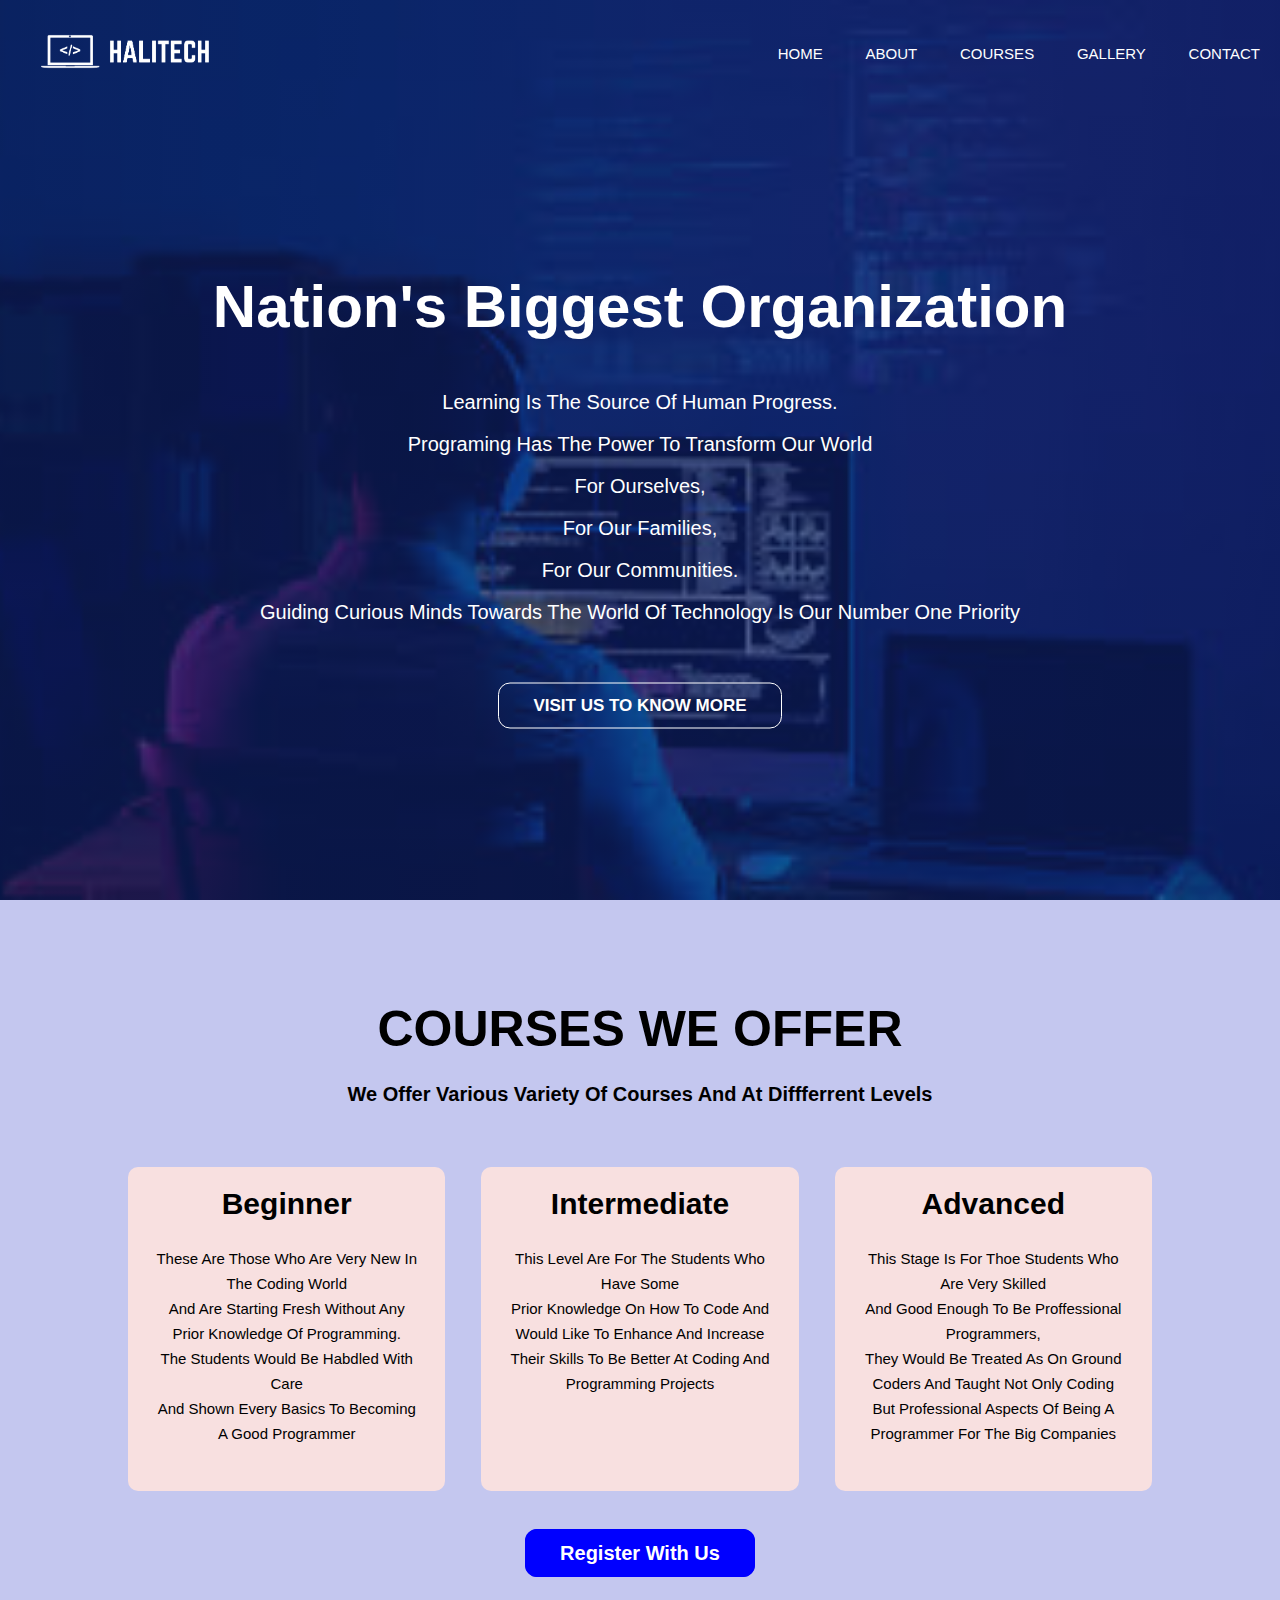
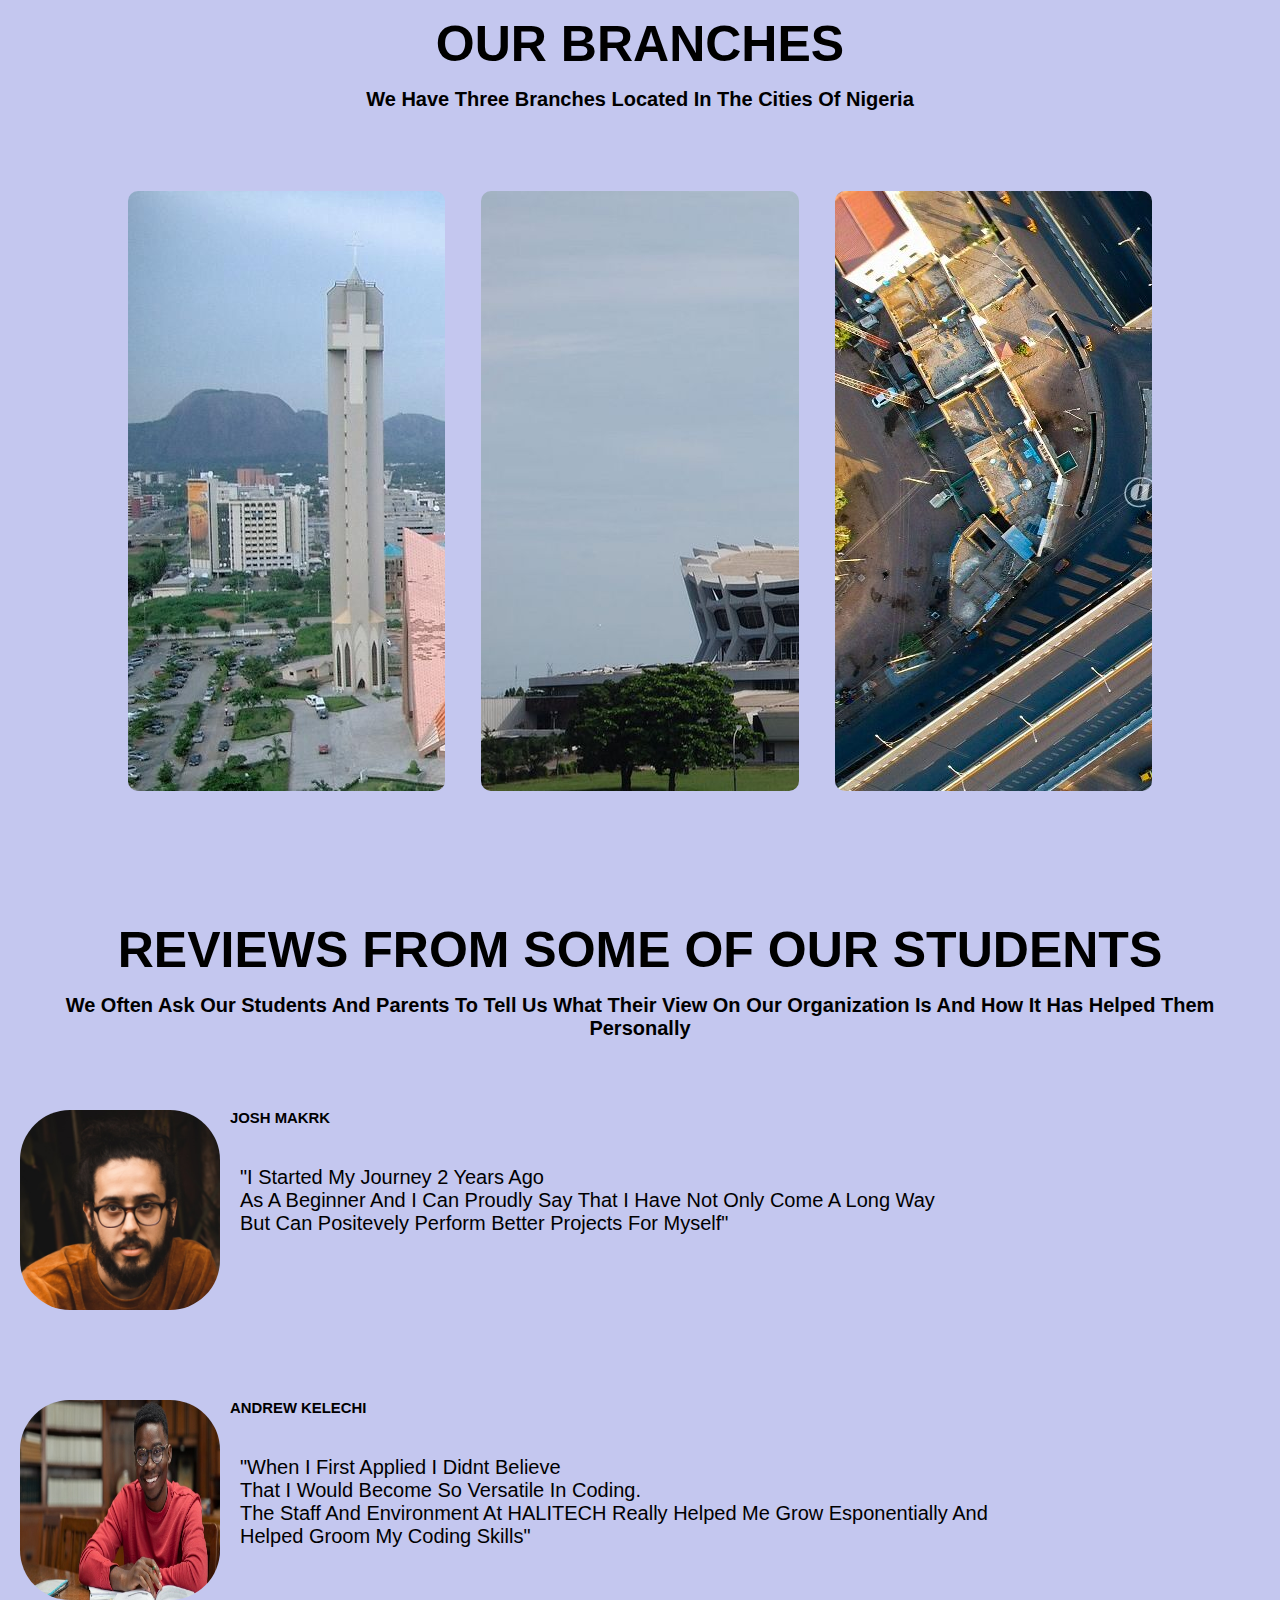
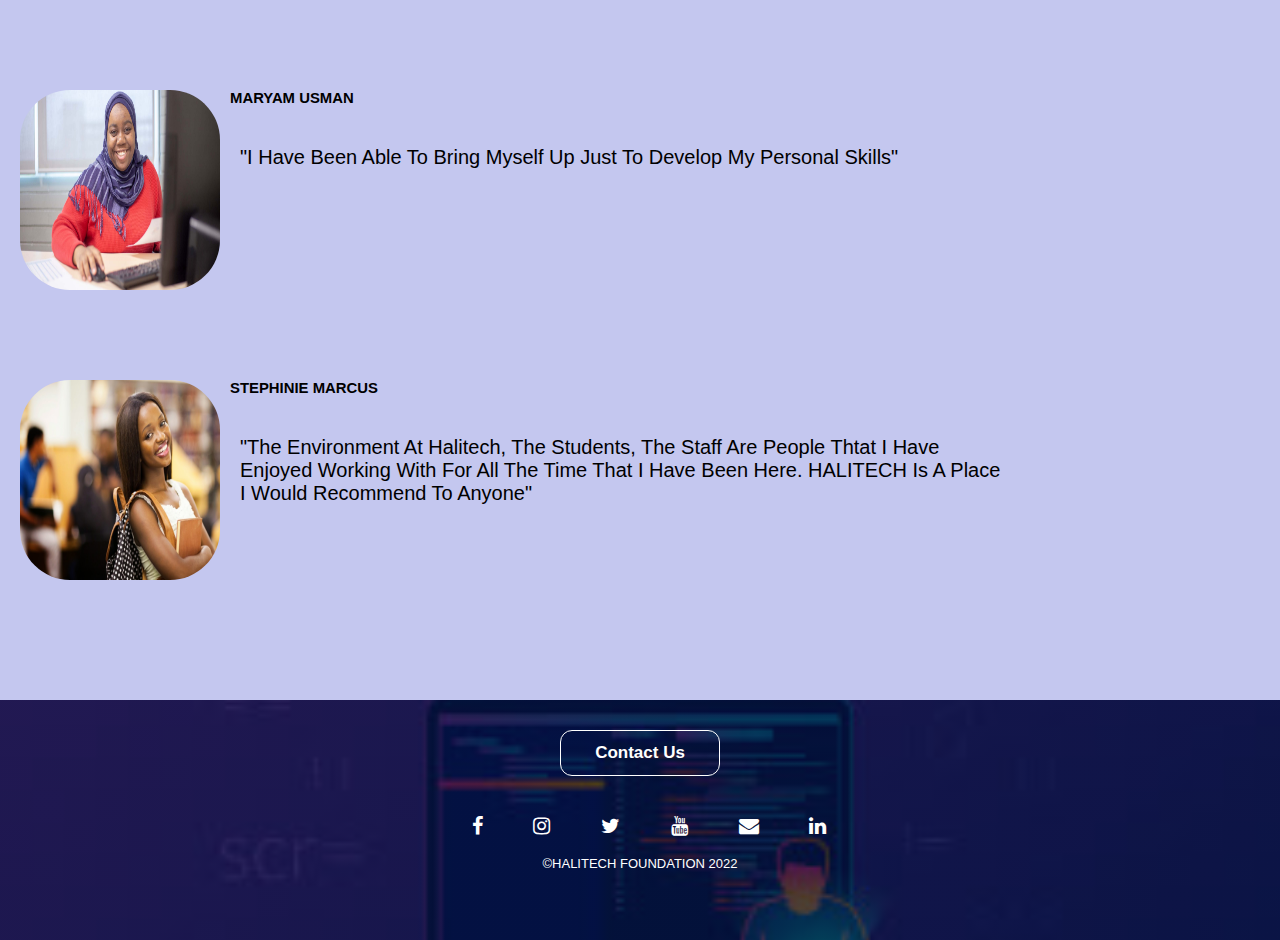
<file: index.html>
<!DOCTYPE html>
<html>
    <head>
        <meta charset="UTF-8">
        <meta http-equiv="X-UA-Compatible" content="IE=edge">
        <meta name="viewport" content="width=device-width, initial-scale=1.0">        <title>HALITECH</title>
        <link href="style.css" rel="stylesheet" type="text/css">
        <link rel="stylesheet" href="css/css/font-awesome.min.css">
    </head>
    
    <body>
        <section class="header">
            <nav>
                <a href="index.html"><img  class="halitech" src="images/log.png"></a>
                <div class="nav-links" id="navlinks">
                    <i id="close" class="fa fa-close" onclick="hidemenu()"></i>
                    <ul class="link">
                        <li><a href="index.html">HOME</a></li>
                        <li><a href="about.html">ABOUT</a>
                            <!-- <ul>
                                <li>services</li>
                                <li>mission</li>  
                                <li>vision</li>
                            </ul>
                            <i class="fa fa-close"></i> -->
                        </li>
                        <li><a href="courses.html">COURSES</a></li>
                        <li><a href="gallery.html">GALLERY</a></li>
                        <li><a href="contact.html">CONTACT</a></li>
                    </ul>
                </div>
                <i id="menu" class="fa fa-bars" onclick="showmenu()"></i>          
            </nav>
            <div class="text-box">
                <h1>Nation's biggest Organization</h1>
                <p>Learning is the source of human progress.<br> Programing has the power to transform our world<br> for ourselves,<br> for our families,<br> for our communities.<br>Guiding curious minds towards the world of technology is our number one priority<br></p>
                <a href="about.html" class="button">Visit us to know more</a>
    
            </div>
        </section>
        
        <section class="course">
            <h1>courses we offer</h1>
            <p class="course-p">We offer various variety of courses and at diffferrent levels</p>

            <div class="course-body">
                <div class="course-level">
                    <h3>Beginner</h3>
                    <p>These are those who are very new in the coding world<br> and are starting fresh without any prior knowledge of programming.<br>The students would be habdled with care <br>and shown every basics to becoming a good programmer</p>
                </div>
                <div class="course-level">
                    <h3>Intermediate</h3>
                    <p>This level are for the students who have some<br> prior knowledge on how to code and would like to enhance and increase<br> their skills to be better at coding and programming projects</p>
                </div>
                <div class="course-level">
                    <h3>Advanced</h3>
                    <p>This stage is for thoe students who are very skilled<br> and good enough to be proffessional programmers,<br> they would be treated as on ground coders and taught not only coding <br>but professional aspects of being a programmer for the big companies</p>
                </div>
            </div>
            <a href="register.html" class="reg">Register with us</a>
        </section>


        <section class="branch">
            <h1>Our Branches</h1>
            <p>We have three branches located in the cities of Nigeria</p>

            <div class="row">
                <div class="branch-col">
                    <img src="images/abj.png">
                    <div class="layer">
                        <h3>ABUJA</h3>
                    </div>
                </div>
                <div class="branch-col">
                    <img src="images/lagos2.jpeg">
                    <div class="layer">
                        <h3>LAGOS</h3>
                    </div>
                </div>
                <div class="branch-col">
                    <img src="images/kano2.jpg">
                    <div class="layer">
                        <h3>KANO</h3>
                    </div>
                </div>
            </div>

        </section>
        <section class="review">
            <h1>Reviews from some of our students</h1>
            <p class="rev-p">We often ask our students and parents to tell us what their view on our organization is and how it has helped them personally</p>
            <div class="rev">
                <div class="students">
                    <img src="images/user2.jpg">
                    <div class="text">
                        <h2>josh makrk</h2>
                        <p>"I started my journey 2 years ago<br> as a beginner and i can proudly say that i have not only come a long way<br> but can positevely perform better projects for myself"</p>
                    </div>
                </div>
                <div class="students">
                    <img src="images/student4.jpg">
                    <div class="text">
                        <h2>Andrew Kelechi</h2>
                        <p>"When i first applied i didnt believe<br> that i would become so versatile in coding.<br> The staff and environment at HALITECH really helped me grow esponentially and helped groom my coding skills"</p>
                    </div>
                </div>
                <div class="students">
                    <img src="images/student3.jpg">
                    <div class="text">
                        <h2>Maryam Usman</h2>
                        <p>"I have been able to bring myself up just to develop my personal skills"</p>
                    </div>
                </div>
                <div class="students">
                    <img src="images/student2.jpg">
                    <div class="text">
                        <h2>Stephinie Marcus</h2>
                        <p>"The environment at Halitech, the students, the staff are people thtat i have enjoyed working with for all the time that i have been here. HALITECH is a place i would recommend to anyone"</p>
                    </div>
                </div>
            </div>
        </section>
        <section class="footer">
            <a href="contact.html" class="button">Contact Us</a> 
            <div class="social-links">
                    <a href="facebook.com"><i class="fa fa-facebook"></i></a>
                    <a href="instagram.com"><i class="fa fa-instagram"></i></a>
                    <a href="twitter.com"><i class="fa fa-twitter"></i></a>
                    <a href="youtube.com"><i class="fa fa-youtube"></i></a>
                    <a href="mailto:yusufhalimu@gmail.com"><i class="fa fa-envelope"></i></a>
                    <a href="www.linkedIn.com"><i class="fa fa-linkedin"></i></a>
            </div>
            <div class="copy">
                &copy;HALITECH FOUNDATION 2022
            </div>

        </section>
        <script src="script.js">
        </script>
    </body>
</html>
</file>
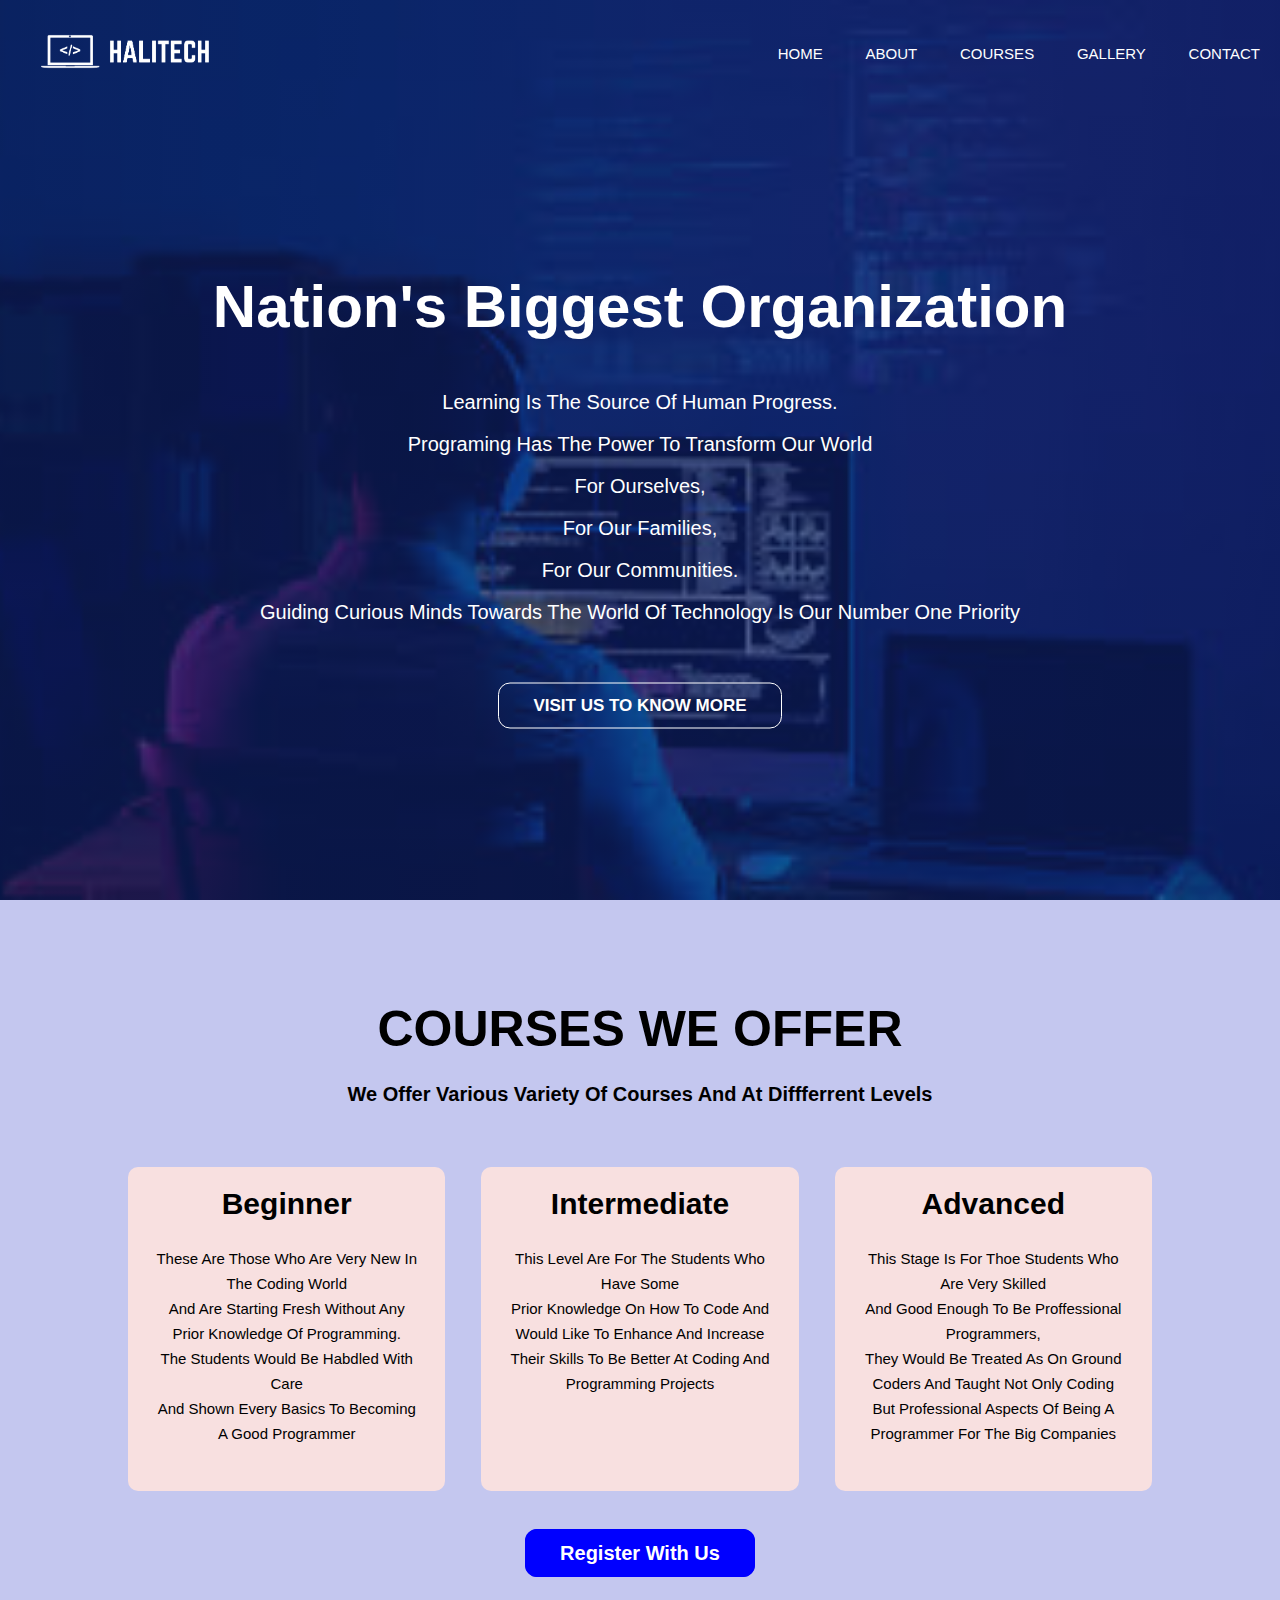
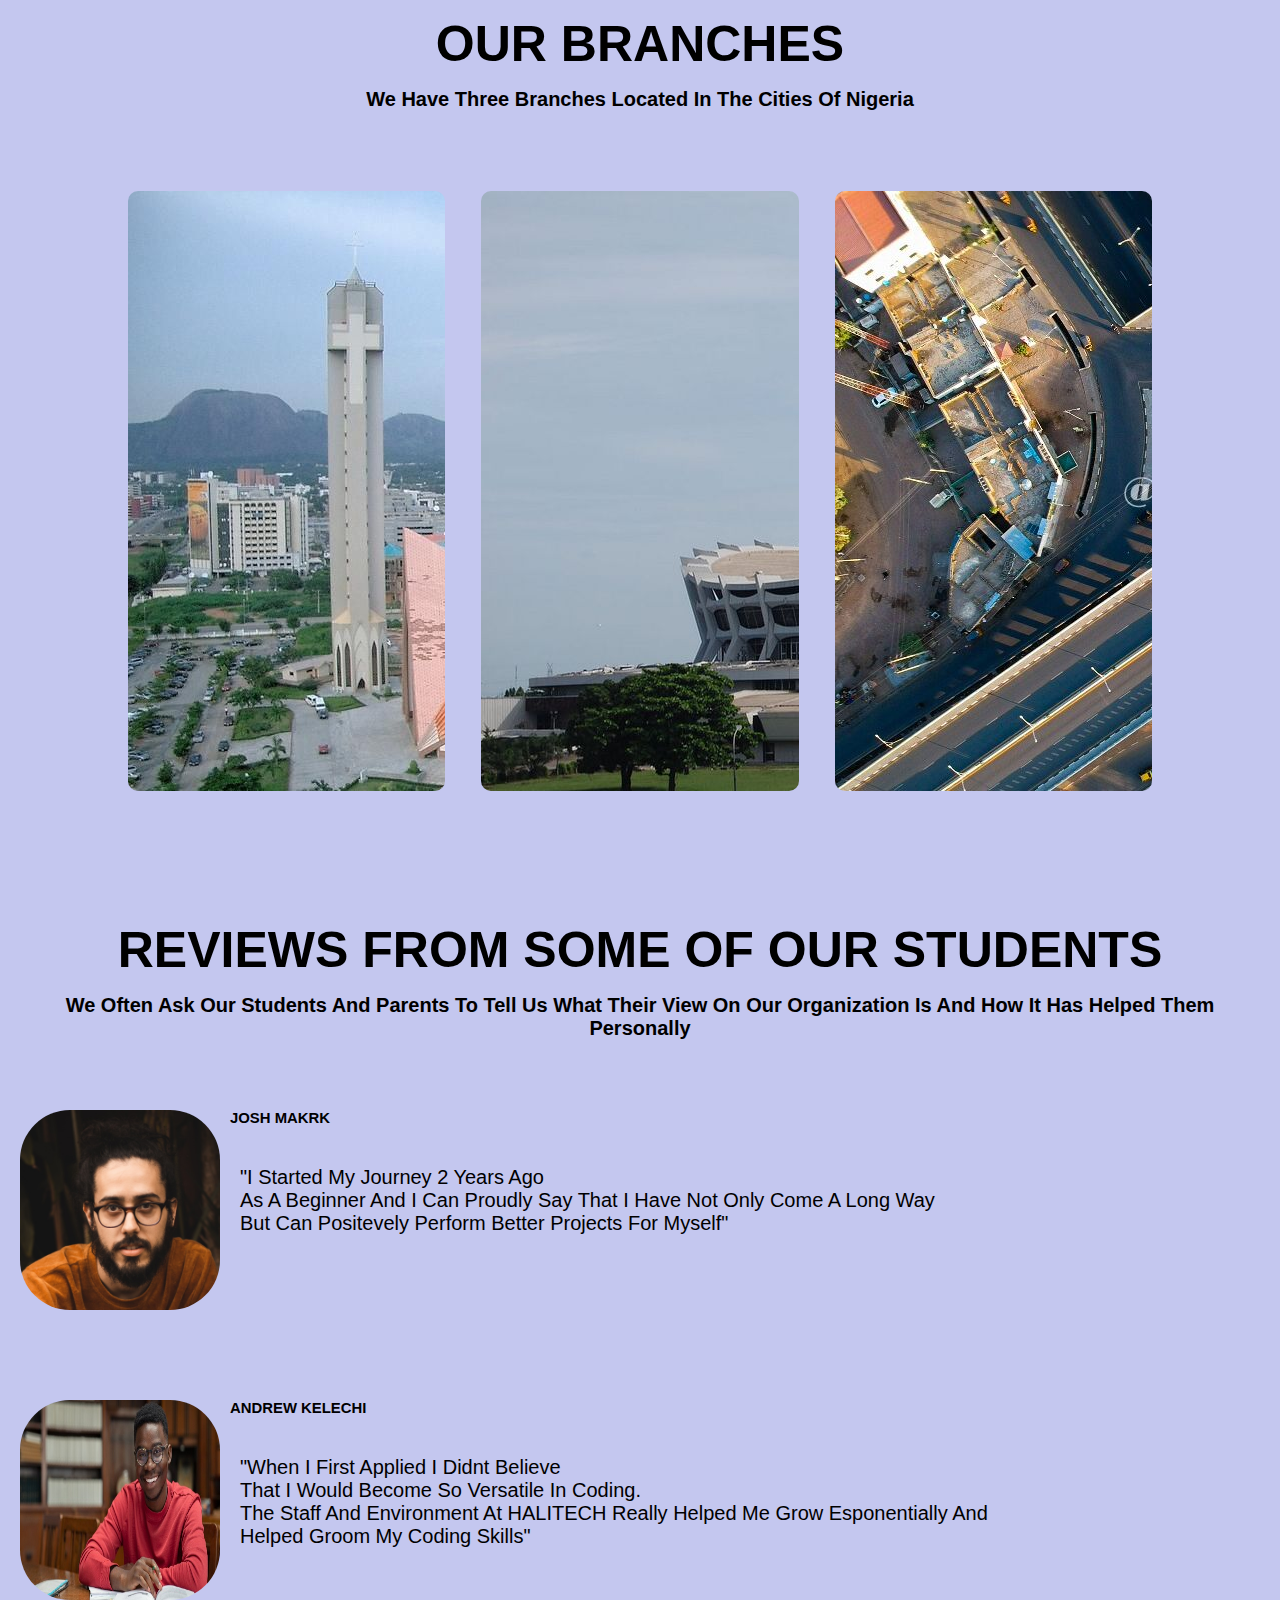
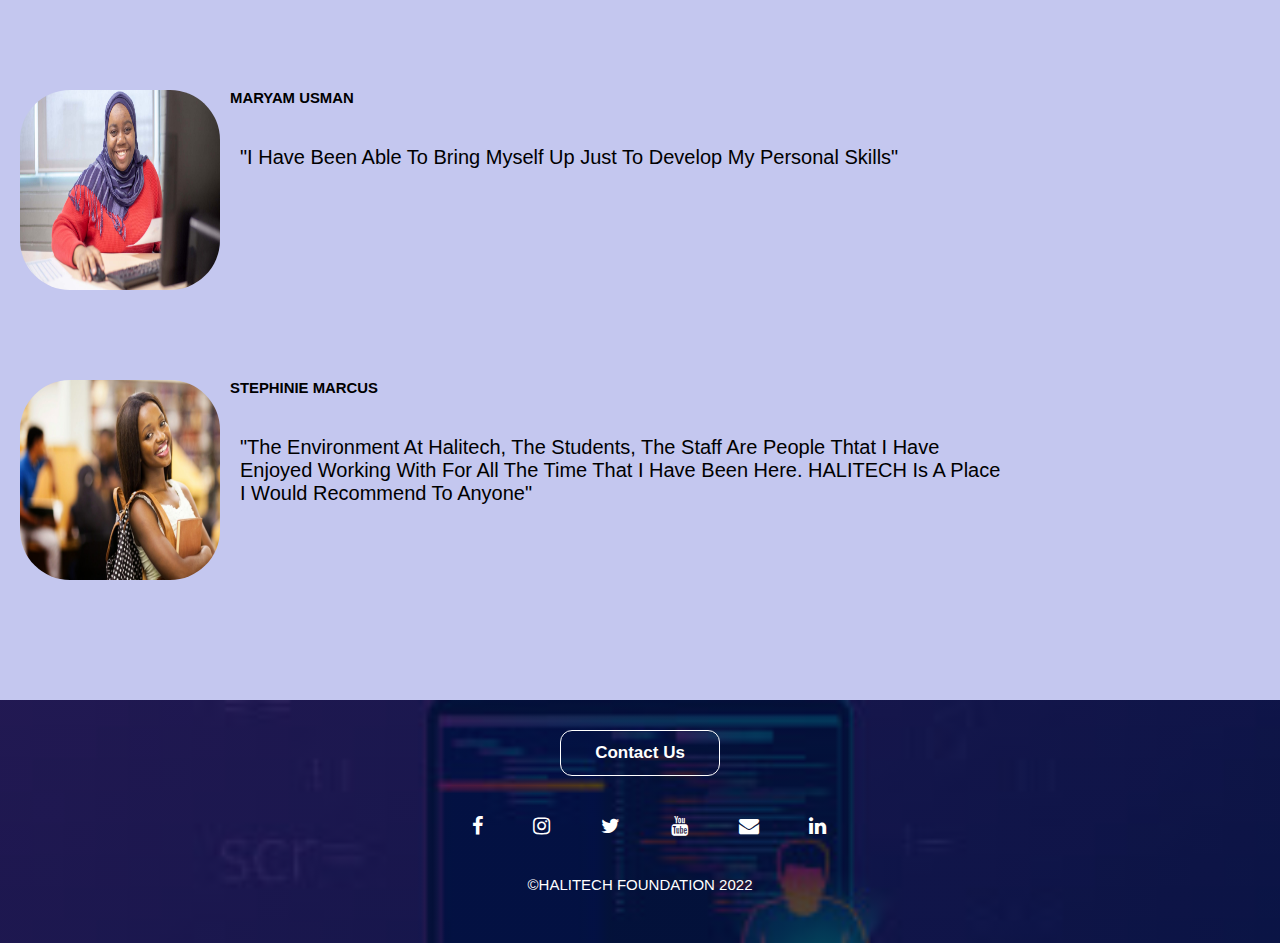
<file: HALITECH/index/index.html>
<!DOCTYPE html>
<html>
    <head>
        <meta charset="UTF-8">
        <meta http-equiv="X-UA-Compatible" content="IE=edge">
        <meta name="viewport" content="width=device-width, initial-scale=1.0">        <title>HALITECH</title>
        <link href="style.css" rel="stylesheet" type="text/css">
        <link rel="stylesheet" href="css/css/font-awesome.min.css">
    </head>
    
    <body>
        <section class="header">
            <nav>
                <a href="index.html"><img  class="halitech" src="images/log.png"></a>
                <div class="nav-links" id="navlinks">
                    <i id="close" class="fa fa-close" onclick="hidemenu()"></i>
                    <ul class="link">
                        <li><a href="index.html">HOME</a></li>
                        <li><a href="about.html">ABOUT</a></li>
                        <li><a href="courses.html">COURSES</a></li>
                        <li><a href="gallery.html">GALLERY</a></li>
                        <li><a href="contact.html">CONTACT</a></li>
                    </ul>
                </div>
                <i id="menu" class="fa fa-bars" onclick="showmenu()"></i>          
            </nav>
            <div class="text-box">
                <h1>Nation's biggest Organization</h1>
                <p>Learning is the source of human progress.<br> Programing has the power to transform our world<br> for ourselves,<br> for our families,<br> for our communities.<br>Guiding curious minds towards the world of technology is our number one priority<br></p>
                <a href="about.html" class="button">Visit us to know more</a>
    
            </div>
        </section>
        
        <section class="course">
            <h1>courses we offer</h1>
            <p class="course-p">We offer various variety of courses and at diffferrent levels</p>

            <div class="course-body">
                <div class="course-level">
                    <h3>Beginner</h3>
                    <p>These are those who are very new in the coding world<br> and are starting fresh without any prior knowledge of programming.<br>The students would be habdled with care <br>and shown every basics to becoming a good programmer</p>
                </div>
                <div class="course-level">
                    <h3>Intermediate</h3>
                    <p>This level are for the students who have some<br> prior knowledge on how to code and would like to enhance and increase<br> their skills to be better at coding and programming projects</p>
                </div>
                <div class="course-level">
                    <h3>Advanced</h3>
                    <p>This stage is for thoe students who are very skilled<br> and good enough to be proffessional programmers,<br> they would be treated as on ground coders and taught not only coding <br>but professional aspects of being a programmer for the big companies</p>
                </div>
            </div>
            <a href="register.html" class="reg">Register with us</a>
        </section>


        <section class="branch">
            <h1>Our Branches</h1>
            <p>We have three branches located in the cities of Nigeria</p>

            <div class="row">
                <div class="branch-col">
                    <img src="images/abj.jpeg">
                    <div class="layer">
                        <h3>ABUJA</h3>
                    </div>
                </div>
                <div class="branch-col">
                    <img src="images/lagos2.jpeg">
                    <div class="layer">
                        <h3>LAGOS</h3>
                    </div>
                </div>
                <div class="branch-col">
                    <img src="images/kano2.jpg">
                    <div class="layer">
                        <h3>KANO</h3>
                    </div>
                </div>
            </div>

        </section>
        <section class="review">
            <h1>Reviews from some of our students</h1>
            <p class="rev-p">We often ask our students and parents to tell us what their view on our organization is and how it has helped them personally</p>
            <div class="rev">
                <div class="students">
                    <img src="images/user2.jpg">
                    <div class="text">
                        <h2>josh makrk</h2>
                        <p>"I started my journey 2 years ago<br> as a beginner and i can proudly say that i have not only come a long way<br> but can positevely perform better projects for myself"</p>
                    </div>
                </div>
                <div class="students">
                    <img src="images/student4.jpg">
                    <div class="text">
                        <h2>Andrew Kelechi</h2>
                        <p>"When i first applied i didnt believe<br> that i would become so versatile in coding.<br> The staff and environment at HALITECH really helped me grow esponentially and helped groom my coding skills"</p>
                    </div>
                </div>
                <div class="students">
                    <img src="images/student3.jpg">
                    <div class="text">
                        <h2>Maryam Usman</h2>
                        <p>"I have been able to bring myself up just to develop my personal skills"</p>
                    </div>
                </div>
                <div class="students">
                    <img src="images/student2.jpg">
                    <div class="text">
                        <h2>Stephinie Marcus</h2>
                        <p>"The environment at Halitech, the students, the staff are people thtat i have enjoyed working with for all the time that i have been here. HALITECH is a place i would recommend to anyone"</p>
                    </div>
                </div>
            </div>
        </section>
        <section class="footer">
            <a href="contact.html" class="button">Contact Us</a> 
            <div class="social-links">
                    <a href="facebook.com"><i class="fa fa-facebook"></i></a>
                    <a href="instagram.com"><i class="fa fa-instagram"></i></a>
                    <a href="twitter.com"><i class="fa fa-twitter"></i></a>
                    <a href="youtube.com"><i class="fa fa-youtube"></i></a>
                    <a href="mailto:yusufhalimu@gmail.com"><i class="fa fa-envelope"></i></a>
                    <a href="www.linkedIn.com"><i class="fa fa-linkedin"></i></a>
            </div>
            <div class="copy">
                &copy;HALITECH FOUNDATION 2022
            </div>

        </section>
        <script>
            var navlinks = document.getElementById('navlinks');
            function showmenu(){
                navlinks.style.right = "0";
            }
            function hidemenu(){
                navlinks.style.right = "-120%";
            }
        </script>
    </body>
</html>
</file>
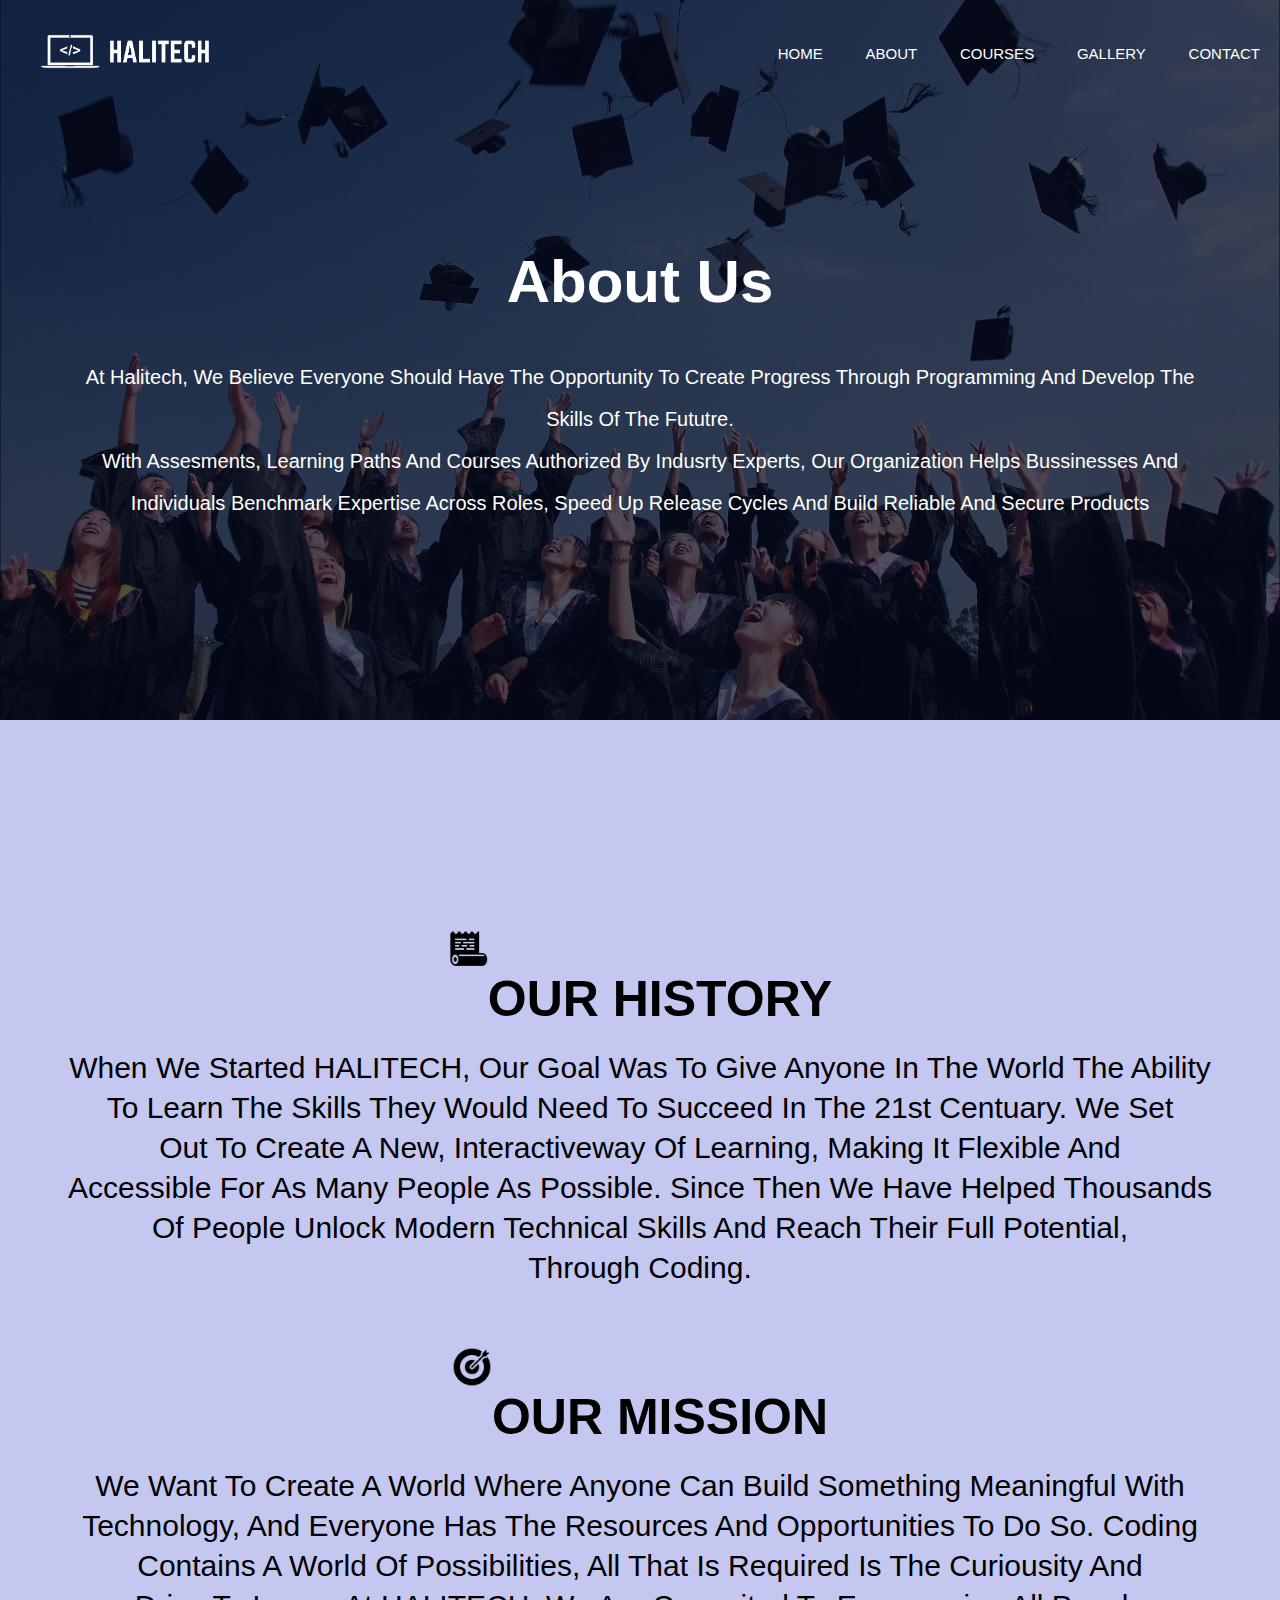
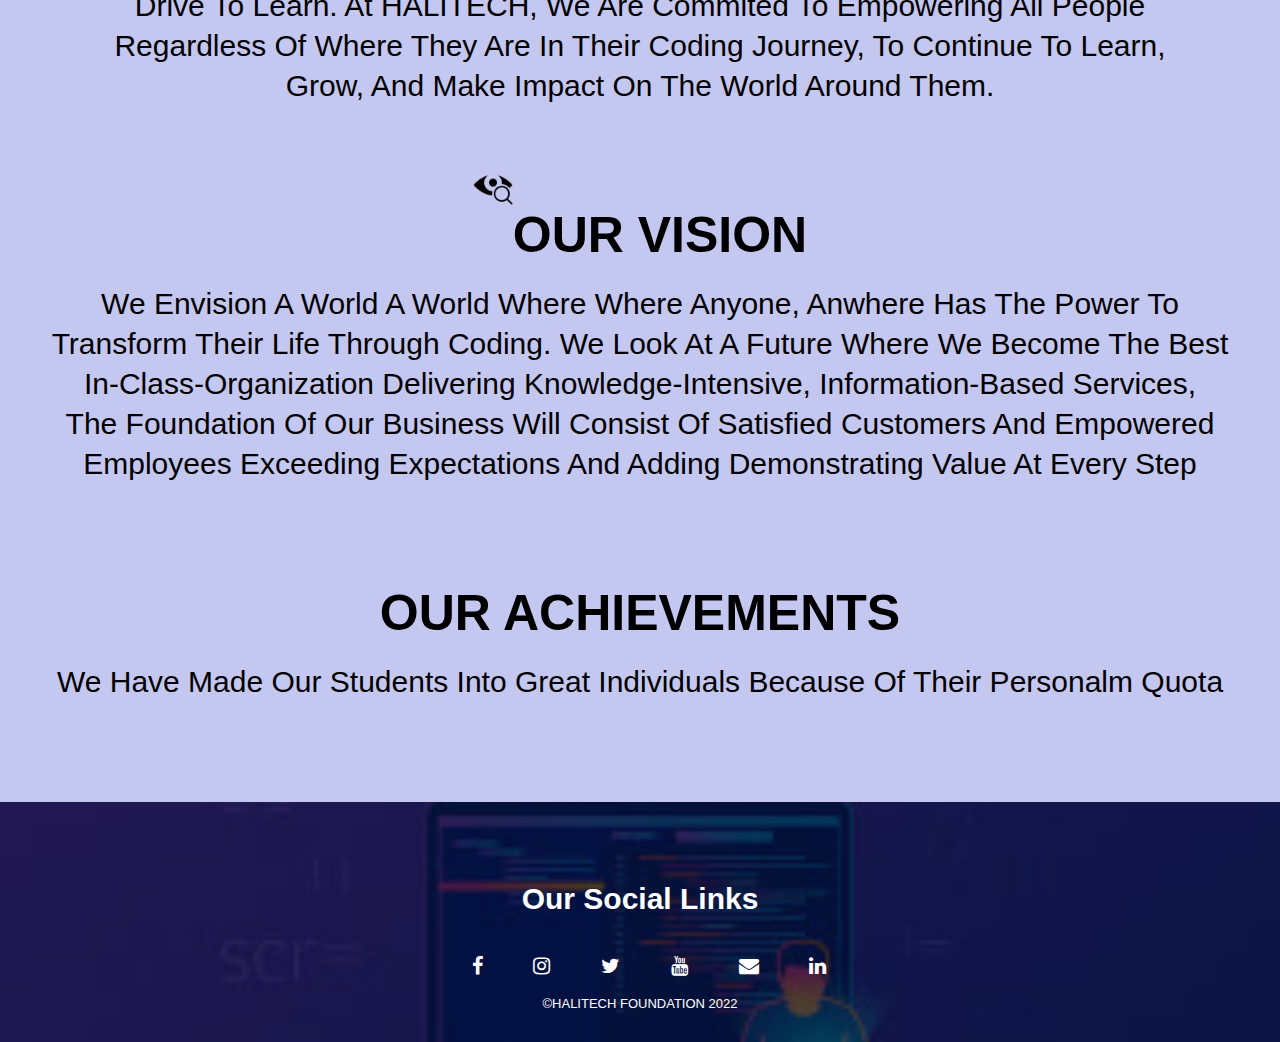
<file: about.html>
<!DOCTYPE html>
<html lang="en">
<head>
    <meta charset="UTF-8">
    <meta http-equiv="X-UA-Compatible" content="IE=edge">
    <meta name="viewport" content="width=device-width, initial-scale=1.0">
    <title>About</title>
    <link href="style.css" rel="stylesheet" type="text/css">
    <link rel="stylesheet" href="css/css/font-awesome.min.css">

</head>
<body>
    <section class="sub-header">
        <nav>
            <a href="index.html"><img class="halitech" src="images/log.png"></a>
            <div class="nav-links" id="navlinks">
                <i id="close" class="fa fa-close" onclick="hidemenu()"></i>
                <ul class="link">
                    <li><a href="index.html">HOME</a></li>
                    <li><a href="about.html">ABOUT</a></li>
                    <li><a href="courses.html">COURSES</a></li>
                    <li><a href="gallery.html">GALLERY</a></li>
                    <li><a href="contact.html">CONTACT</a></li>
                </ul>
            </div>
            <i id="menu" class="fa fa-bars" onclick="showmenu()"></i>  
        </nav>
        <div class="text-box">
            <h1>About Us</h1>
            <p>At Halitech, we believe everyone should have the opportunity to create progress through programming and develop the skills of the fututre.<br>with assesments, learning paths and courses authorized by indusrty experts, our organization helps bussinesses and individuals benchmark expertise across roles, speed up release cycles and build reliable and secure products</p>
        </div>
    </section>
    <section class="about-story">
        <div class="story">
            <div class="about-head">
                <img src="images/history.png">
                <h2>OUR HISTORY</h2>
            </div>
            <p>When we started HALITECH, our goal was to give anyone in the world  the ability 
                <br> to learn the skills they would need to succeed in the 21st centuary. We set <br>out to create a new, interactiveway of learning, making it flexible and <br>accessible for as many people as possible. Since then we have helped thousands <br>of people unlock modern technical skills and reach their full potential, <br>through coding.</p>
        </div>
        <div class="story">
            <div class="about-head">
                <img src="images/mission.png">
                <h2>OUR MISSION</h2>
            </div>
            <p>We want to create a world where anyone can build something meaningful with <br>technology, and everyone has the resources and opportunities to do so. Coding <br>contains a world of possibilities, all that is required is the curiousity and <br>drive to learn. At HALITECH, we are commited to empowering all people <br>regardless of where they are in their coding journey, to continue to learn, <br>grow, and make impact on the world around them. </p>
        </div>
        <div class="story">
            <div class="about-head">
                <img src="images/vision.png">
                <h2>OUR VISION</h2>
            </div>  
            <p>We envision a world a world where where anyone, anwhere has the power to <br>transform their life through coding. we look at a future where we become the best <br>in-class-organization delivering knowledge-intensive, information-based services, <br>the foundation of our business will consist of satisfied customers and empowered <br>employees exceeding expectations and adding demonstrating value at every step</p>
        </div>
        <div class="story">
            <div class="about head">
                <h2>OUR ACHIEVEMENTS</h2>
            </div>
            <p>We have made our students into great individuals because of their personalm quota
                
            </p>
        </div>
    </section>
    <section class="footer">
        <h2>Our social links</h2> 
        <div class="social-links">
            <a href="facebook.com"><i class="fa fa-facebook"></i></a>
            <a href="instagram.com"><i class="fa fa-instagram"></i></a>
            <a href="twitter.com"><i class="fa fa-twitter"></i></a>
            <a href="youtube.com"><i class="fa fa-youtube"></i></a>
            <a href="mailto:yusufhalimu@gmail.com"><i class="fa fa-envelope"></i></a>
            <a href="www.linkedIn.com"><i class="fa fa-linkedin"></i></a>
        </div>
        <div class="copy">
            &copy;HALITECH FOUNDATION 2022
        </div>

    </section>
    <script src="script.js">
    </script>
</body>
</html>
</file>
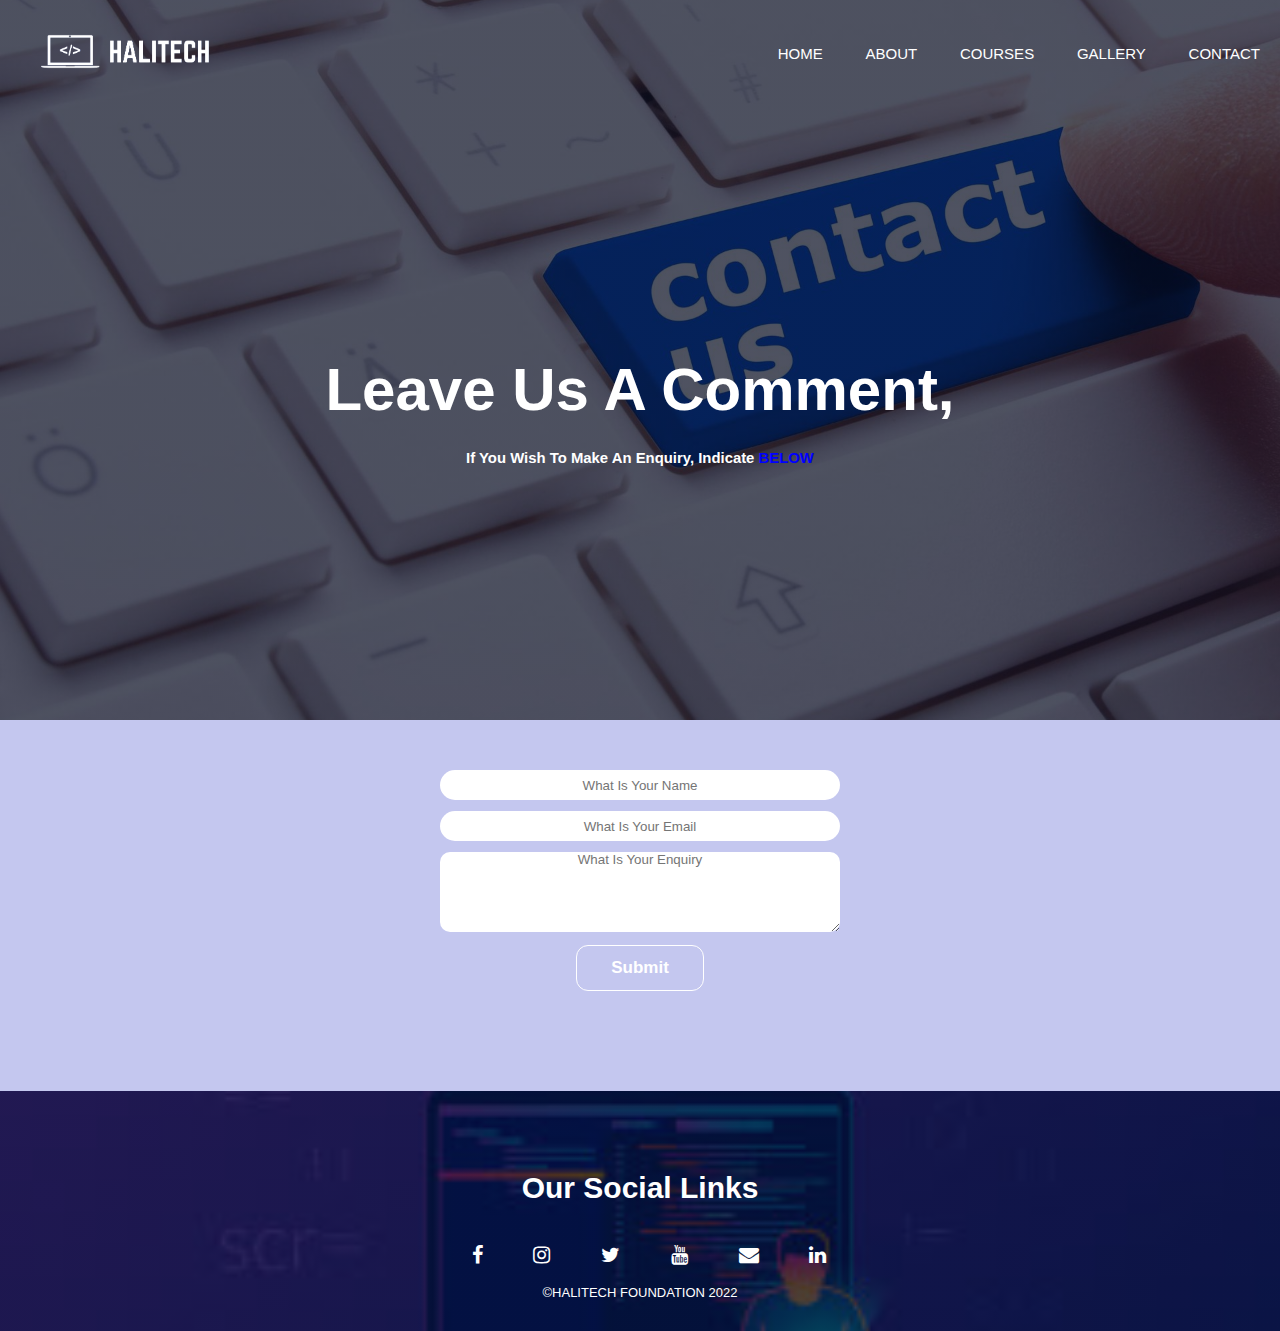
<file: contact.html>
<!DOCTYPE html>
<html lang="en">
<head>
    <meta charset="UTF-8">
    <meta http-equiv="X-UA-Compatible" content="IE=edge">
    <meta name="viewport" content="width=device-width, initial-scale=1.0">
    <title>Contact</title>
    <link href="style.css" rel="stylesheet" type="text/css">
    <link rel="stylesheet" href="css/css/font-awesome.min.css">
    <!-- <link href="script.js" type="text/javascript"> -->

</head>
<body>
    <section class="contact-header">
        <nav>
            <a href="index.html"><img class="halitech" src="images/log.png"></a>
            <div class="nav-links" id="navlinks">
                <i id="close" class="fa fa-close" onclick="hidemenu()"></i>
                <ul class="link">
                    <li><a href="index.html">HOME</a></li>
                    <li><a href="about.html">ABOUT</a></li>
                    <li><a href="courses.html">COURSES</a></li>
                    <li><a href="gallery.html">GALLERY</a></li>
                    <li><a href="contact.html">CONTACT</a></li>
                </ul>
            </div>
            <i id="menu" class="fa fa-bars" onclick="showmenu()"></i>
        </nav>
        <div class="text-box">
            <h1>Leave us a comment,</h1>
            <br>
            <h2>If you wish to make an enquiry, indicate <span>BELOW</span></h2>
            
        </div>
    </section>
    <div class="contact">
        <form>
            <input type="text" id="name" placeholder="What is your name">
            <br><br>
            <input type="text" id="email" placeholder="What is your email">
            <br><br>
            <textarea id="text" placeholder="What is your enquiry"></textarea>
            <br><br>
            <button class="button" id="button">Submit</button>
        </form>
    </div>

    <section class="footer">
        <h2>Our social links</h2> 
        <div class="social-links">
            <a href="facebook.com"><i class="fa fa-facebook"></i></a>
            <a href="instagram.com"><i class="fa fa-instagram"></i></a>
            <a href="twitter.com"><i class="fa fa-twitter"></i></a>
            <a href="youtube.com"><i class="fa fa-youtube"></i></a>
            <a href="mailto:yusufhalimu@gmail.com"><i class="fa fa-envelope"></i></a>
            <a href="www.linkedIn.com"><i class="fa fa-linkedin"></i></a>
        </div>
        <div class="copy">
            &copy;HALITECH FOUNDATION 2022
        </div>

    </section>
    <script>
        var navlinks = document.getElementById('navlinks');
        function showmenu(){
            navlinks.style.right = "0";
        }
        function hidemenu(){
           navlinks.style.right = "-200px";
        }


        let name = document.getElementById("name");
        let email = document.getElementById("email");
        let text = document.getElementById("text");
        let button = document.getElementById("button");
        button.addEventListener("click", () =>{
            
            let message = name.value;
            if(name != '' && email != '' && text !=''){
                alert('Thanks ' + message + ' you have successfully contacted us and will be responded to in due time');
            }
            else{
                return alert("Please fill all areas");  
            }
            
            
        })
    </script>
</body>
</html>
</file>
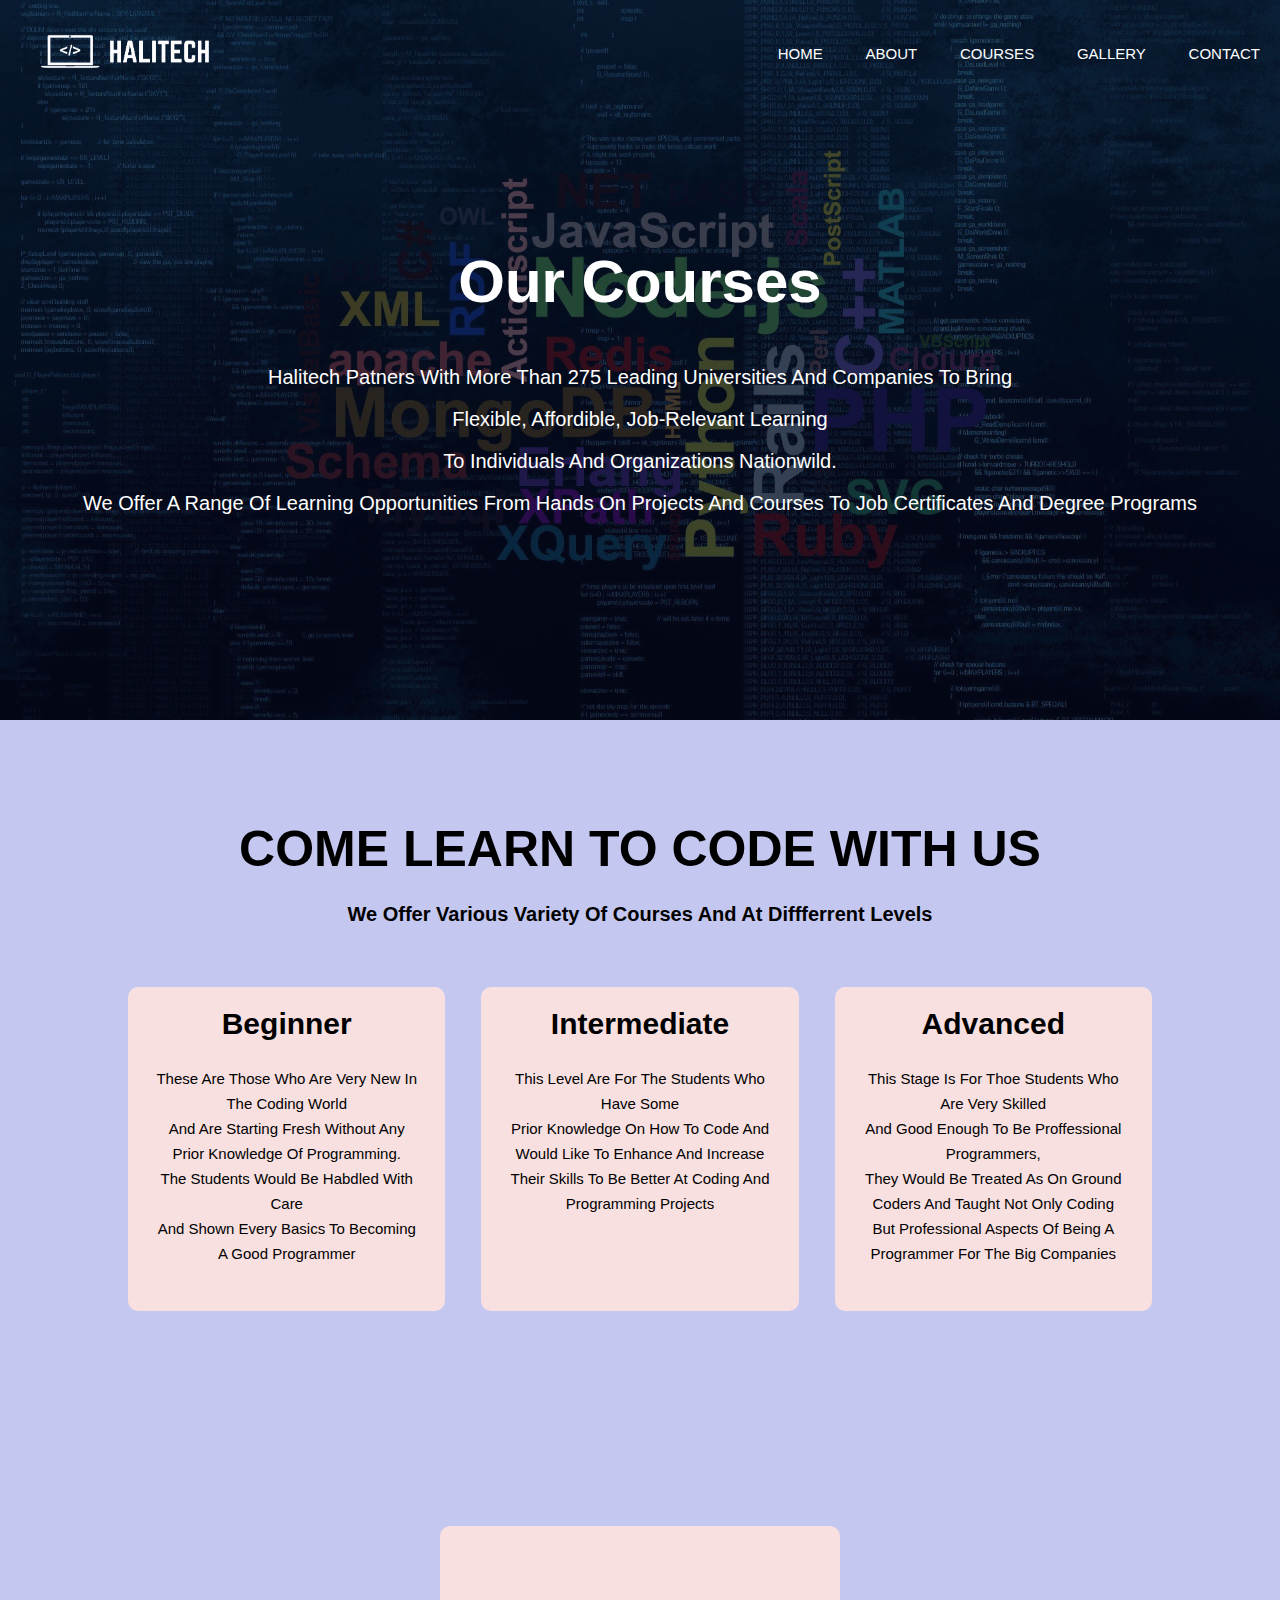
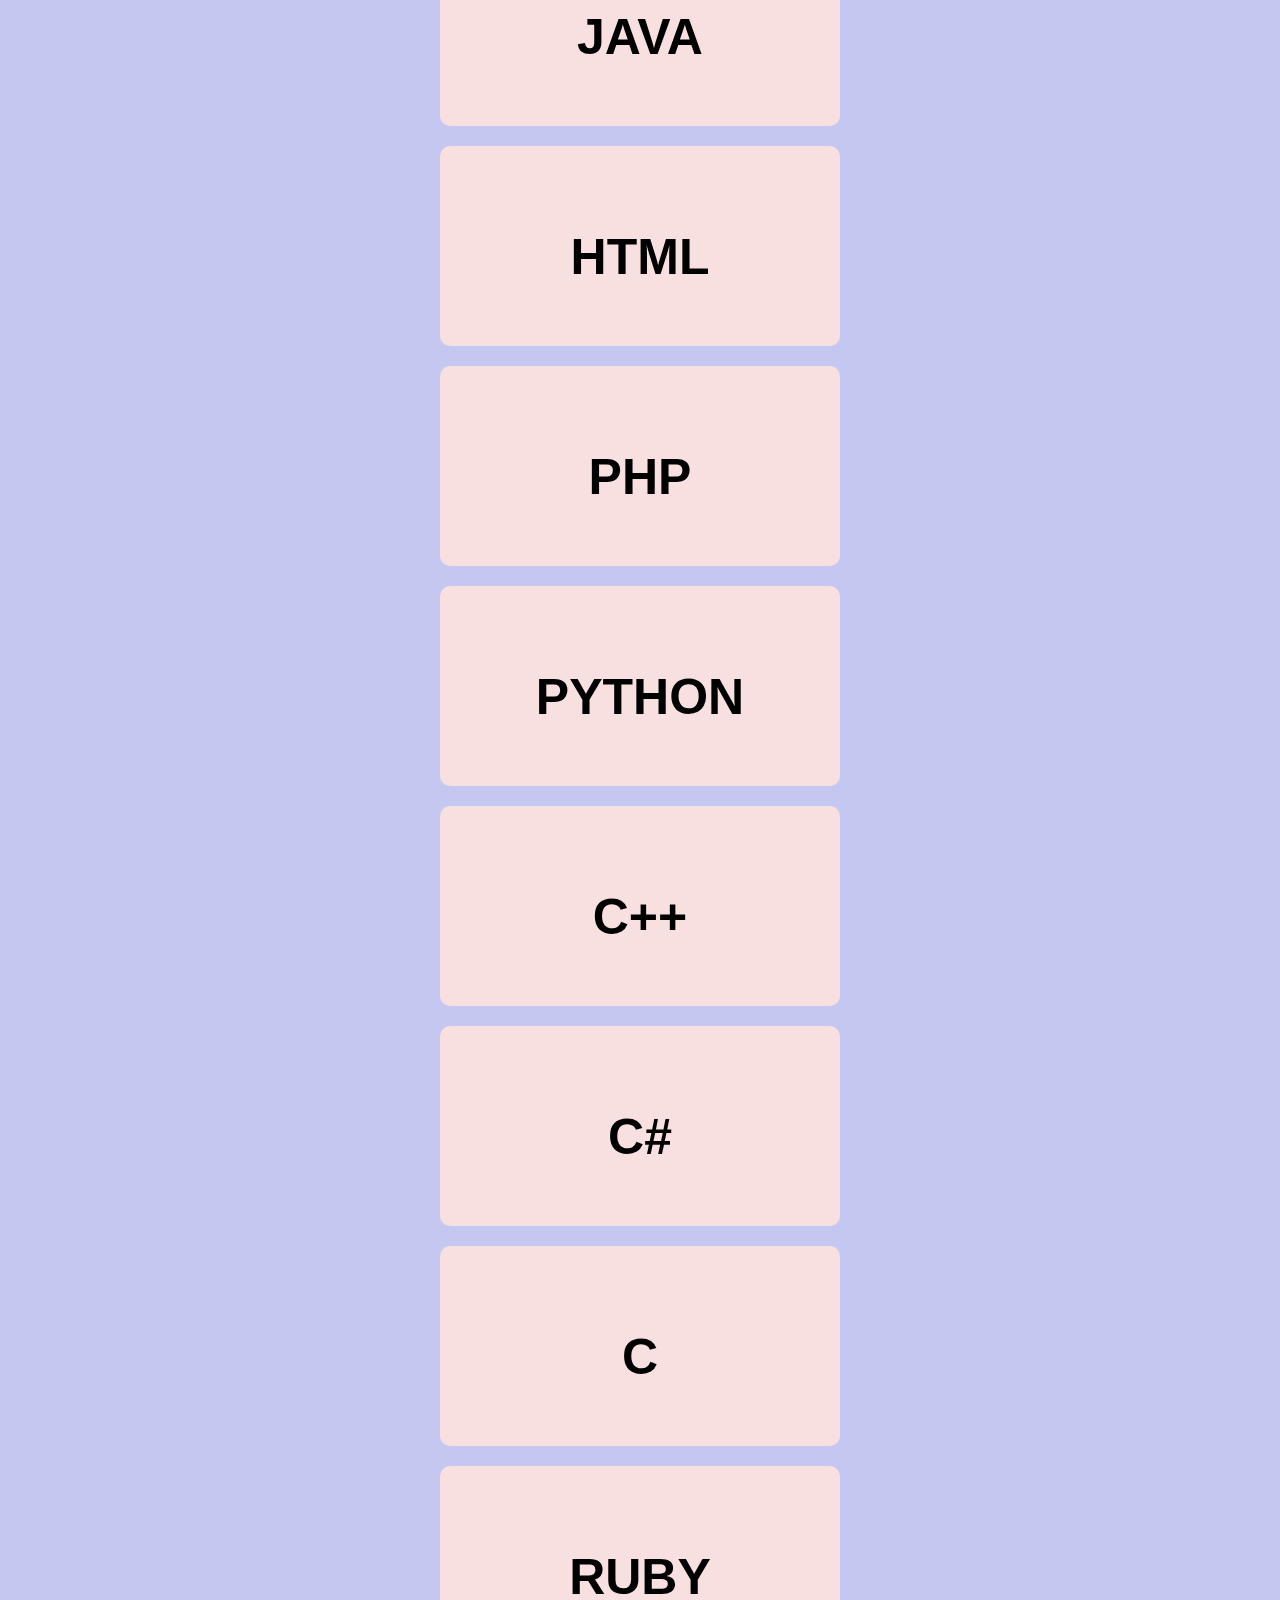
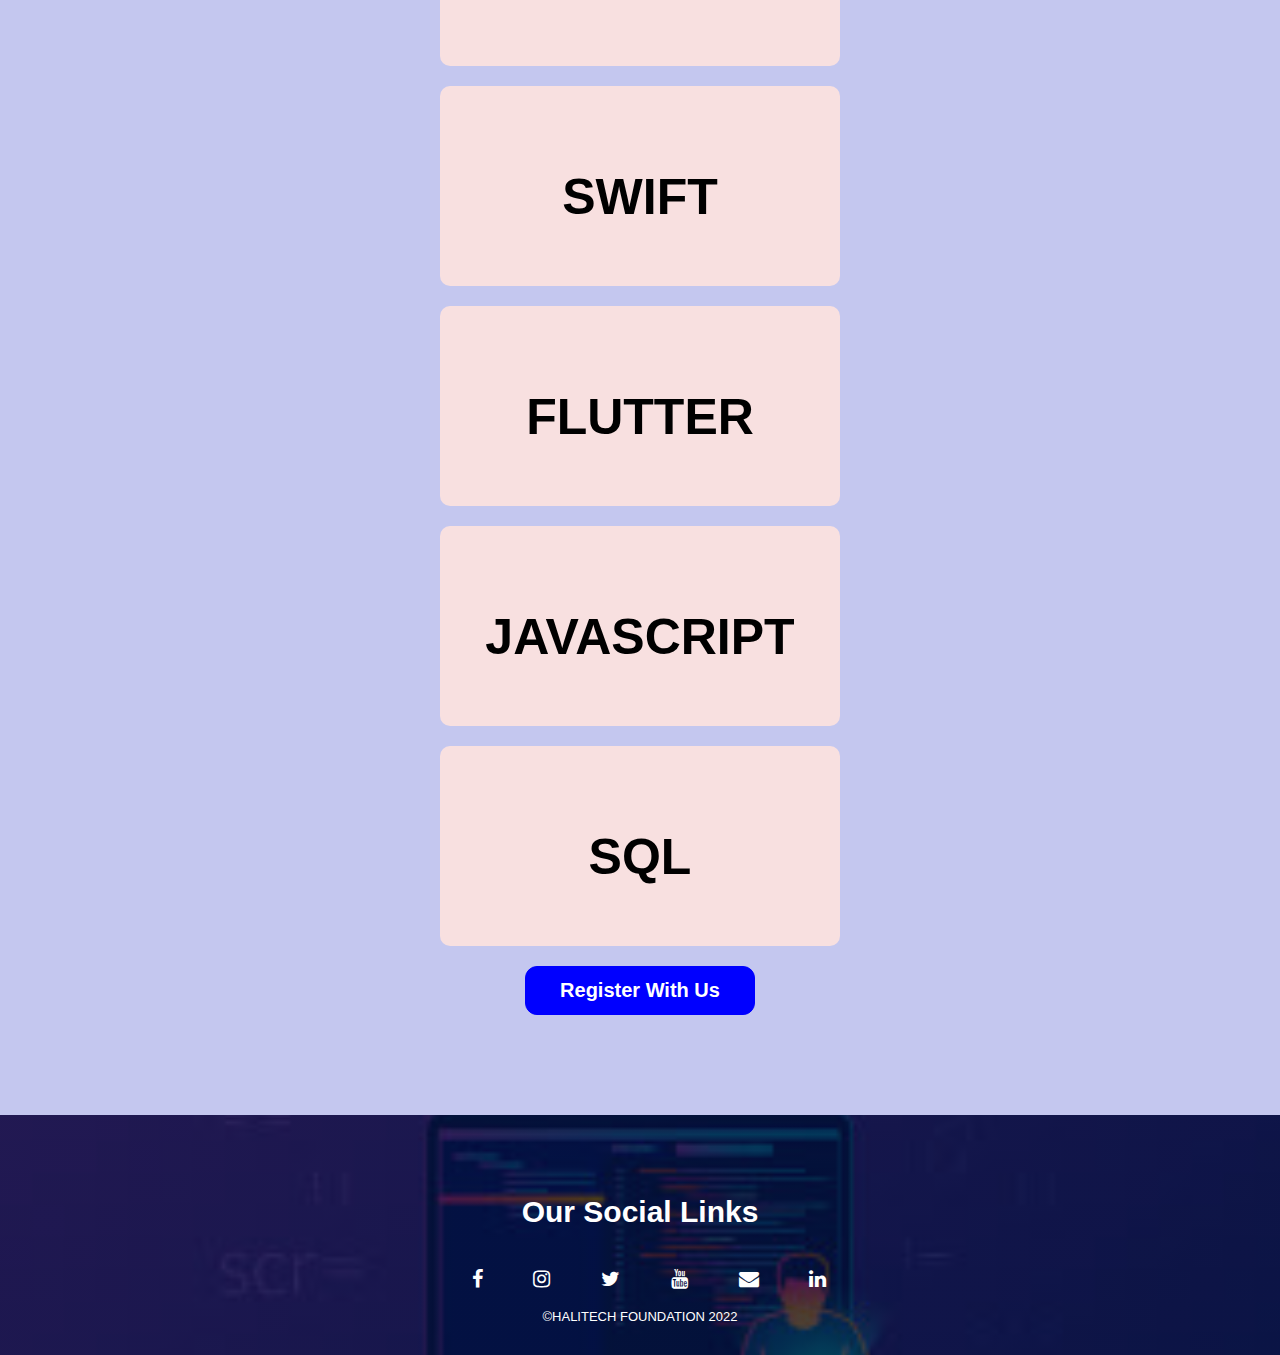
<file: courses.html>
<!DOCTYPE html>
<html lang="en">
<head>
    <meta charset="UTF-8">
    <meta http-equiv="X-UA-Compatible" content="IE=edge">
    <meta name="viewport" content="width=device-width, initial-scale=1.0">
    <title>Courses</title>
    <link href="style.css" rel="stylesheet" type="text/css">
    <link rel="stylesheet" href="css/css/font-awesome.min.css">
</head>
<body>
    <section class="course-header">
        <nav>
            <a href="index.html"><img class="halitech" src="images/log.png"></a>
            <div class="nav-links" id="navlinks">
                <i id="close" class="fa fa-close" onclick="hidemenu()"></i>
                <ul class="link">
                    <li><a href="index.html">HOME</a></li>
                    <li><a href="about.html">ABOUT</a></li>
                    <li><a href="courses.html">COURSES</a></li>
                    <li><a href="gallery.html">GALLERY</a></li>
                    <li><a href="contact.html">CONTACT</a></li>
                </ul>
            </div>
            <i id="menu" class="fa fa-bars" onclick="showmenu()"></i>
        </nav>
        <div class="text-box">
            <h1>Our courses</h1>
            <p>Halitech patners with more than 275 leading universities and companies to bring <br>flexible, affordible, job-relevant learning<br> to individuals and organizations nationwild.<br> we offer a range of learning opportunities from hands on projects and courses to job certificates and degree programs </p>
        </div>
    </section>
    <section class="course">
        <h1>Come learn to code with us</h1>
        <p class="course-p">We offer various variety of courses and at diffferrent levels</p>
        <div class="course-body">
            <div class="course-level">
                <h3>Beginner</h3>
                <p>These are those who are very new in the coding world<br> and are starting fresh without any prior knowledge of programming.<br>The students would be habdled with care <br>and shown every basics to becoming a good programmer</p>
            </div>
            <div class="course-level">
                <h3>Intermediate</h3>
                <p>This level are for the students who have some<br> prior knowledge on how to code and would like to enhance and increase<br> their skills to be better at coding and programming projects</p>
            </div>
            <div class="course-level">
                <h3>Advanced</h3>
                <p>This stage is for thoe students who are very skilled<br> and good enough to be proffessional programmers,<br> they would be treated as on ground coders and taught not only coding <br>but professional aspects of being a programmer for the big companies</p>
            </div>
        </div>
    </section>
    <section class="sub-course">
        <div class="course-body">
            <div class="course-level">
                <h3>JAVA</h3>
            </div>
            <div class="course-level">
                <h3>HTML</h3>
            </div>
            <div class="course-level">
                <h3>PHP</h3>
            </div>
            <div class="course-level">
                <h3>PYTHON</h3>
            </div>
            <div class="course-level">
                <h3>C++</h3>
            </div>
            <div class="course-level">
                <h3>C#</h3>
            </div>
            <div class="course-level">
                <h3>C</h3>
            </div>
            <div class="course-level">
                <h3>RUBY</h3>
            </div>
            <div class="course-level">
                <h3>SWIFT</h3>
            </div>
            <div class="course-level">
                <h3>FLUTTER</h3>
            </div>
            <div class="course-level">
                <h3>jAVASCRIPT</h3>
            </div>
            <div class="course-level">
                <h3>SQL</h3>
            </div>
        </div>
        <br>
        <button class="reg">Register with Us</button>
    </section>
    <section class="footer">
        <h2>Our social links</h2> 
        <div class="social-links">
            <a href="facebook.com"><i class="fa fa-facebook"></i></a>
            <a href="instagram.com"><i class="fa fa-instagram"></i></a>
            <a href="twitter.com"><i class="fa fa-twitter"></i></a>
            <a href="youtube.com"><i class="fa fa-youtube"></i></a>
            <a href="mailto:yusufhalimu@gmail.com"><i class="fa fa-envelope"></i></a>
            <a href="www.linkedIn.com"><i class="fa fa-linkedin"></i></a>
        </div>
        <div class="copy">
            &copy;HALITECH FOUNDATION 2022
        </div>

    </section>
    <script src="script.js">
    </script>
</body>
</html>
</file>
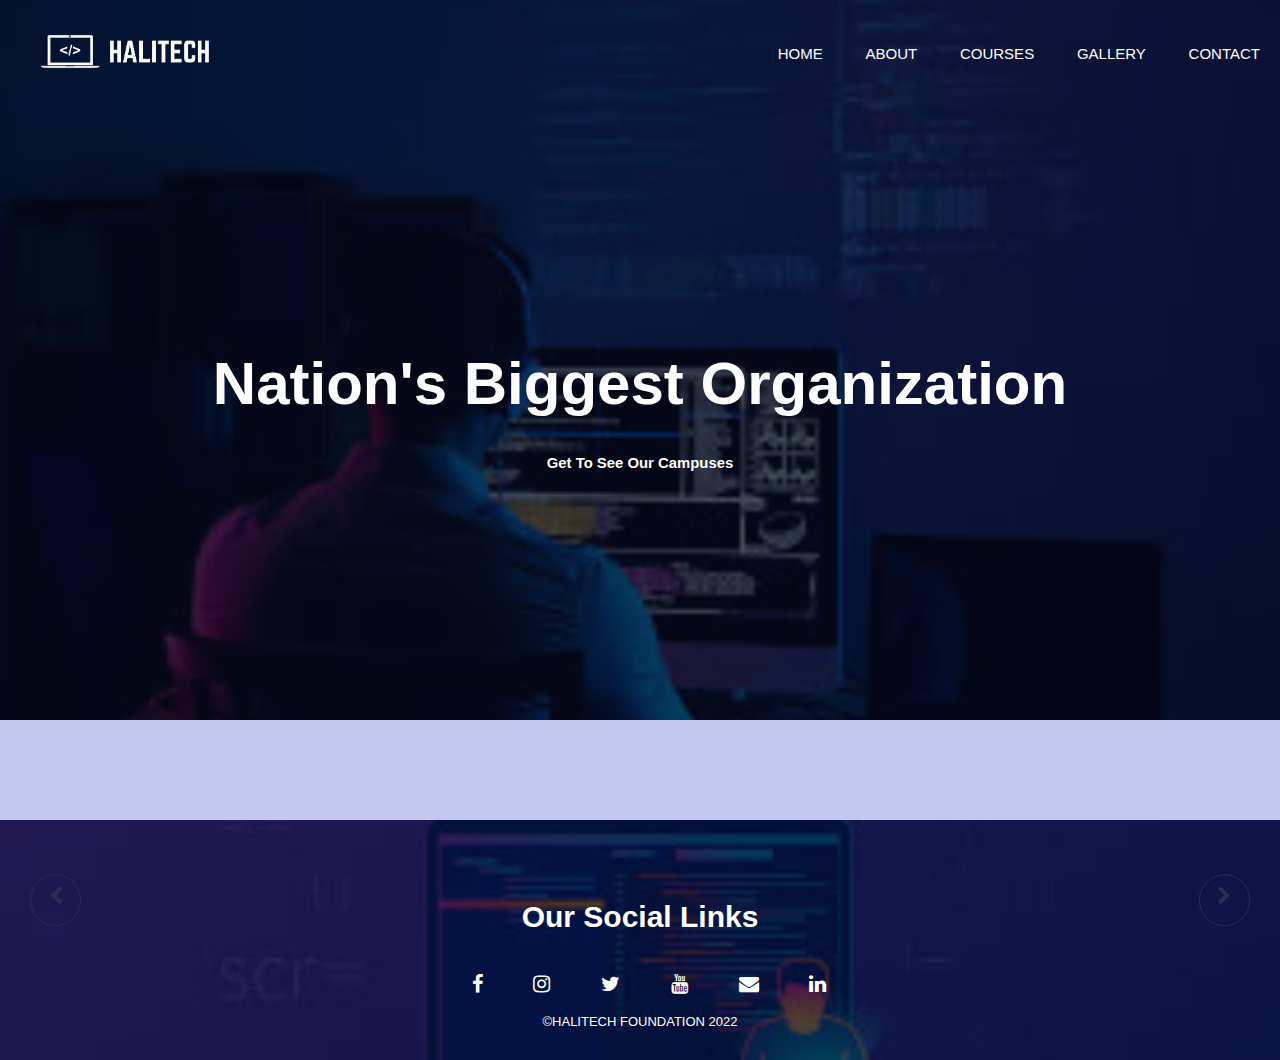
<file: gallery.html>
<!DOCTYPE html>
<html lang="en">
<head>
    <meta charset="UTF-8">
    <meta http-equiv="X-UA-Compatible" content="IE=edge">
    <meta name="viewport" content="width=device-width, initial-scale=1.0">
    <title>Galery</title>
    <link href="style.css" rel="stylesheet" type="text/css">
    <link rel="stylesheet" href="css/css/font-awesome.min.css">
    <link href="script.js" type="text/javascript">
</head>
    <body>
        
        <section class="gal-header">
            <nav>
                <a href="index.html"><img  class="halitech" src="images/log.png"></a>
                <div class="nav-links" id="navlinks">
                    <i id="close" class="fa fa-close" onclick="hidemenu()"></i>
                    <ul class="link">
                        <li><a href="index.html">HOME</a></li>
                        <li><a href="about.html">ABOUT</a></li>
                        <li><a href="courses.html">COURSES</a></li>
                        <li><a href="gallery.html">GALLERY</a></li>
                        <li><a href="contact.html">CONTACT</a></li>
                    </ul>
                </div>
                <i id="menu" class="fa fa-bars" onclick="showmenu()"></i>
            </nav>
            <div class="text-box">
                <h1>Nation's biggest Organization</h1>
                <br><br>
                <h2>Get to see our campuses</h2>
            </div>
        </section>
        <!-- <div class="slider">
            <span id="slide-1"></span>
            <span id="slide-2"></span>
            <span id="slide-3"></span>
            <div class="image-container">
                <img src="images/images1.jpg">
                <img src="images/images2.jpg">
                <img src="images/images3.jpg">
            </div>
            <div class="buttons">
                <a href="#slide-1"></a>
                <a href="#slide-2"></a>
                <a href="#slide-3"></a>
            </div>
        </div> -->
        </section>

        <div class="home">
            <div class="slide-cont">
                <img class="slide-cont active" src="images/images1.jpg">
                <img class="slide-cont" src="images/images2.jpg">
                <img class="slide-cont" src="images/images3.jpg">
                <img class="slide-cont" src="images/images4.jpg">
                <img class="slide-cont" src="images/images5.jpg">
                <img class="slide-cont" src="images/images6.jpg">
                <img class="slide-cont" src="images/images7.jpg">
                <img class="slide-cont" src="images/images (11).jpg">
                <img class="slide-cont" src="images/images9.jpg">
                <img class="slide-cont" src="images/images10.jpg">
                <img class="slide-cont" src="images/images11.jpg">
                <img class="slide-cont" src="images/images12.jpg">
                <img class="slide-cont" src="images/images13.jpg">
                <img class="slide-cont" src="images/images14.jpg">
            </div>
                <div id="prev" class="fa fa-chevron-left" onclick="prev()"></div>
                <div id="next" class="fa fa-chevron-right" onclick="next()"></div>        
        </div>
        </div>
        <section class="footer">
            <h2>Our social links</h2> 
            <div class="social-links">
                <a href="facebook.com"><i class="fa fa-facebook"></i></a>
                <a href="instagram.com"><i class="fa fa-instagram"></i></a>
                <a href="twitter.com"><i class="fa fa-twitter"></i></a>
                <a href="youtube.com"><i class="fa fa-youtube"></i></a>
                <a href="mailto:yusufhalimu@gmail.com"><i class="fa fa-envelope"></i></a>
                <a href="www.linkedIn.com"><i class="fa fa-linkedin"></i></a>
            </div>
            <div class="copy">
                &copy;HALITECH FOUNDATION 2022
            </div>
    
        </section>
        <script src="script.js">

            // var img=document.getElementById('img');
            // var slides = ["images/images1.jpg", "images/images2.jpg", "images/images3.jpg"];
            // var start = 0;

            // function slider(){
            //     if(start<slides.length){
            //         start=start+1;
            //     }
            //     else{
            //         start=1;
            //     }
            //     console.log(img);
            //     img.innerHTML = "<img src="+slides[start-1]+">";

            // }
            // setinterval(slider, 2000);
        </script>
</body>
</html>
</file>
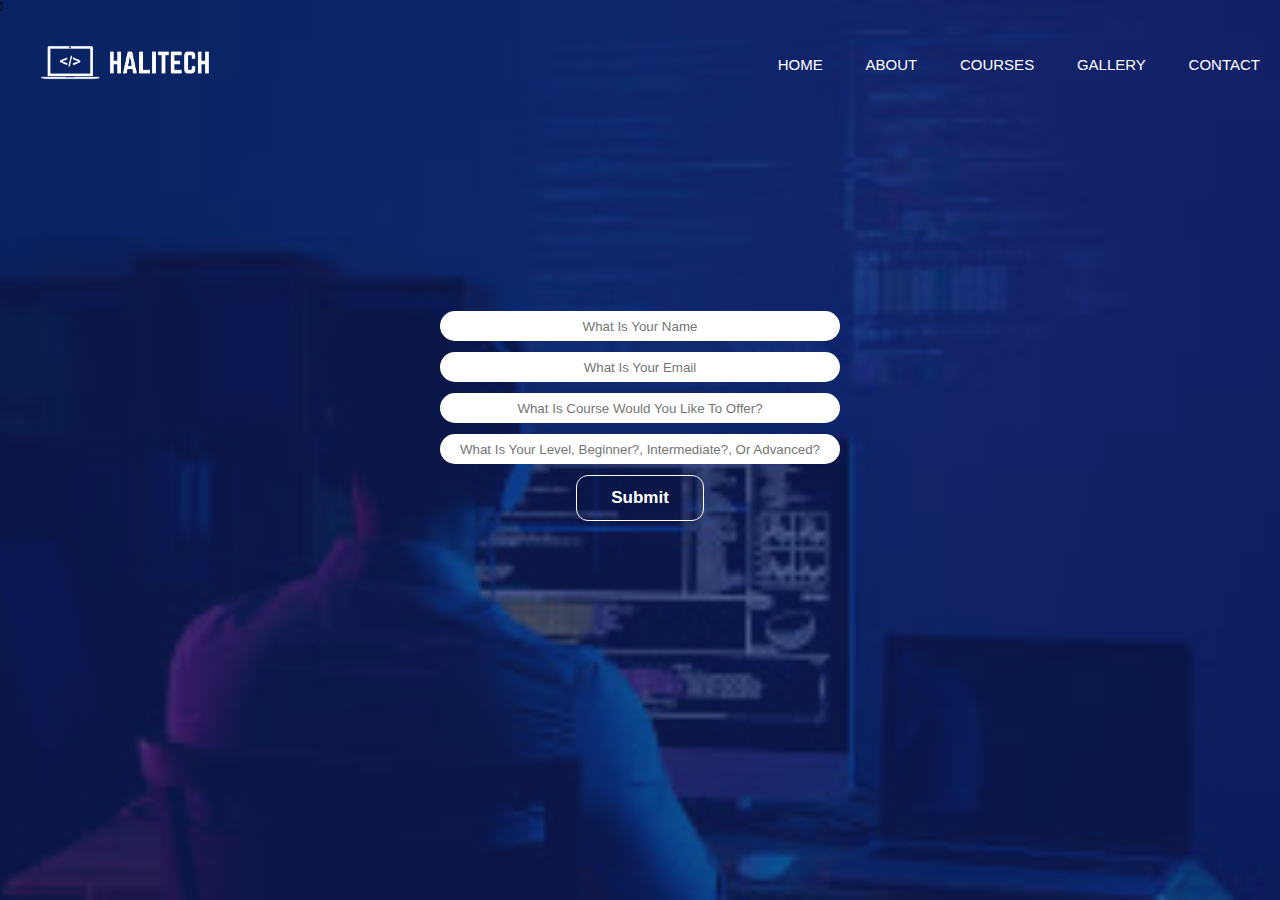
<file: register.html>
<!DOCTYPE html>
<html lang="en">
<head>
    <meta charset="UTF-8">
    <meta http-equiv="X-UA-Compatible" content="IE=edge">
    <meta name="viewport" content="width=device-width, initial-scale=1.0">
    <title>Register</title>
    <link href="style.css" rel="stylesheet" type="text/css">
    <link rel="stylesheet" href="css/css/font-awesome.min.css">
</head>
<body>
    <section class="header">]
        <nav>
            <a href="index.html"><img  class="halitech" src="images/log.png"></a>
            <div class="nav-links" id="navlinks">
                <i id="close" class="fa fa-close" onclick="hidemenu()"></i>
                <ul class="link">
                    <li><a href="index.html">HOME</a></li>
                    <li><a href="about.html">ABOUT</a></li>
                    <li><a href="courses.html">COURSES</a></li>
                    <li><a href="gallery.html">GALLERY</a></li>
                    <li><a href="contact.html">CONTACT</a></li>
                </ul>
            </div>
            <i id="menu" class="fa fa-bars" onclick="showmenu()"></i>  
        </nav>
        <div class="regg">
            <form>
                <input type="text" id="name" placeholder="What is your name" required>
                <br><br>
                <input type="text" id="email" placeholder="What is your email" required>
                <br><br>
                <input type="text" id="course" placeholder="What is course would you like to offer?" required>
                <br><br>                
                <input type="text" id="level" placeholder="What is your level, Beginner?, Intermediate?, or Advanced?" required>
                <br><br>
                <button class="button" id="button">Submit</button>

            </form>
        </div>
    </section>
    <script  src="script.js">
        

    </script>
</body>
</html>
</file>
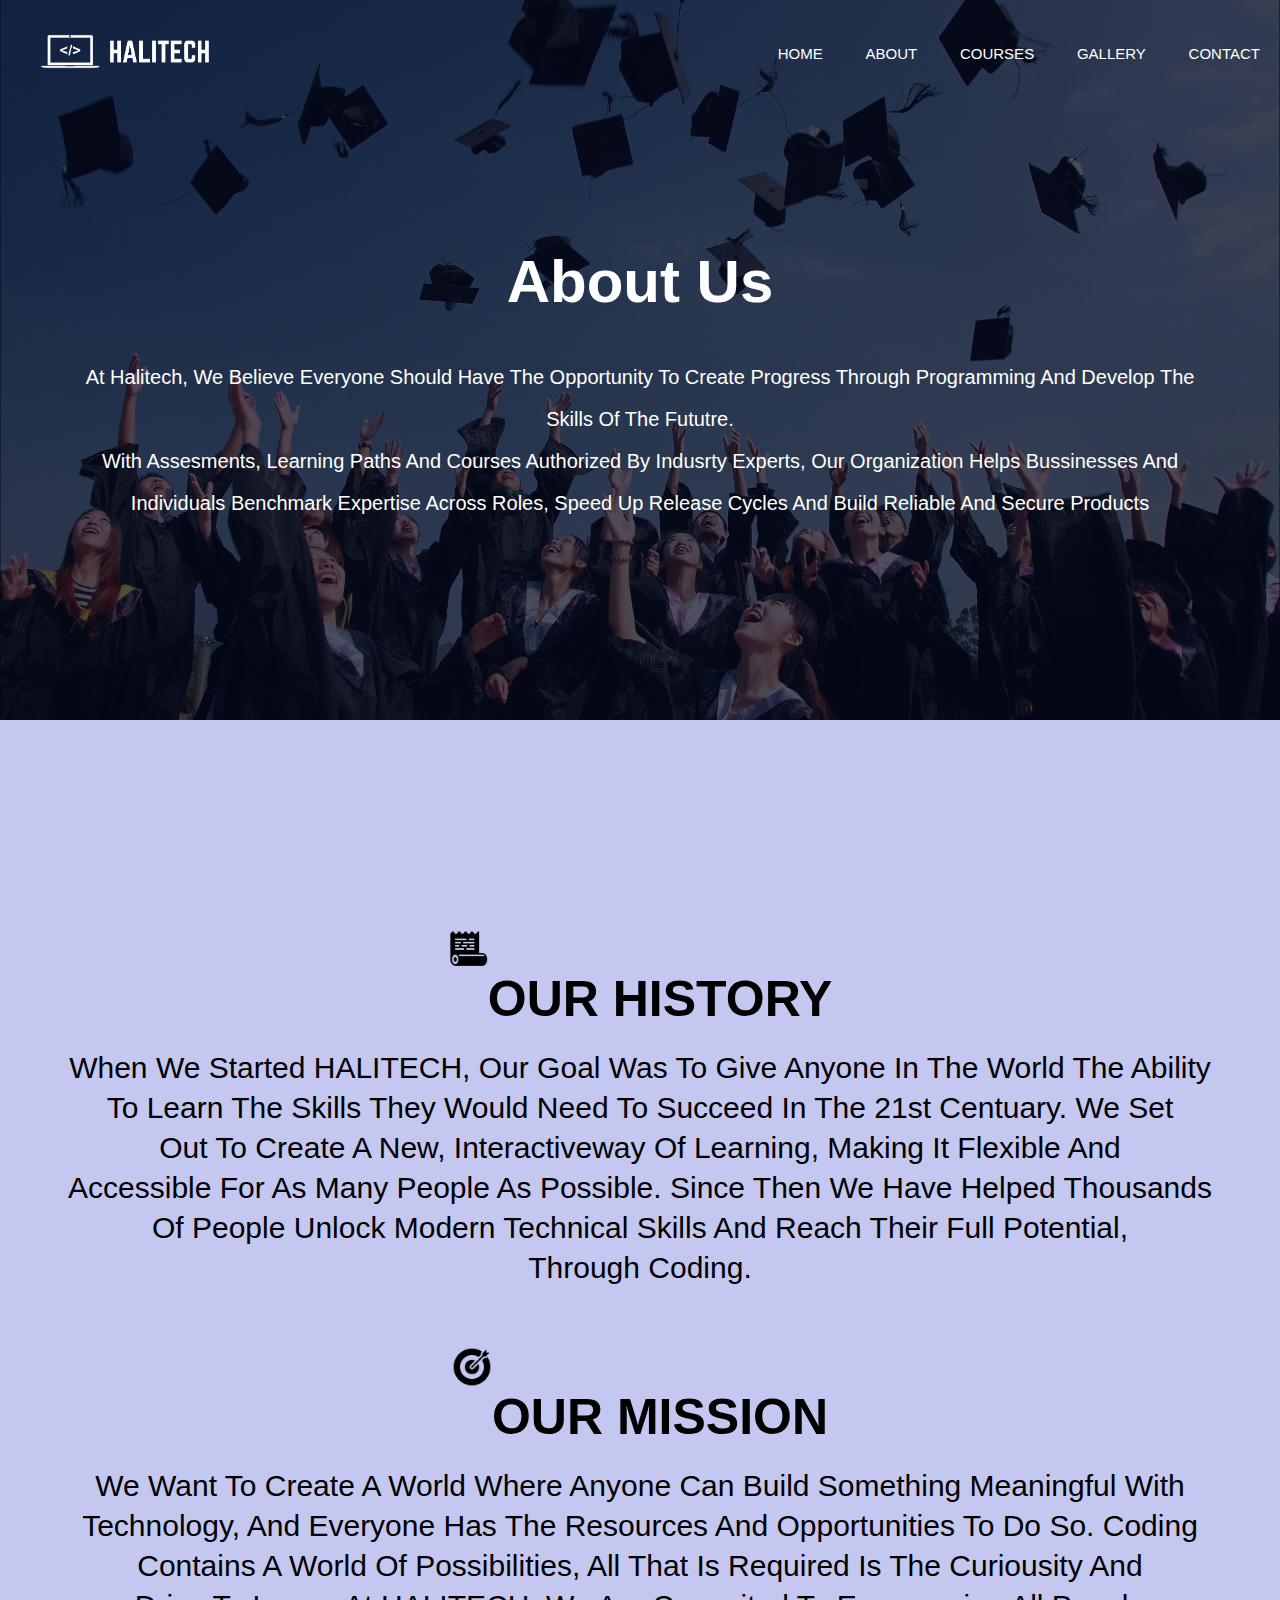
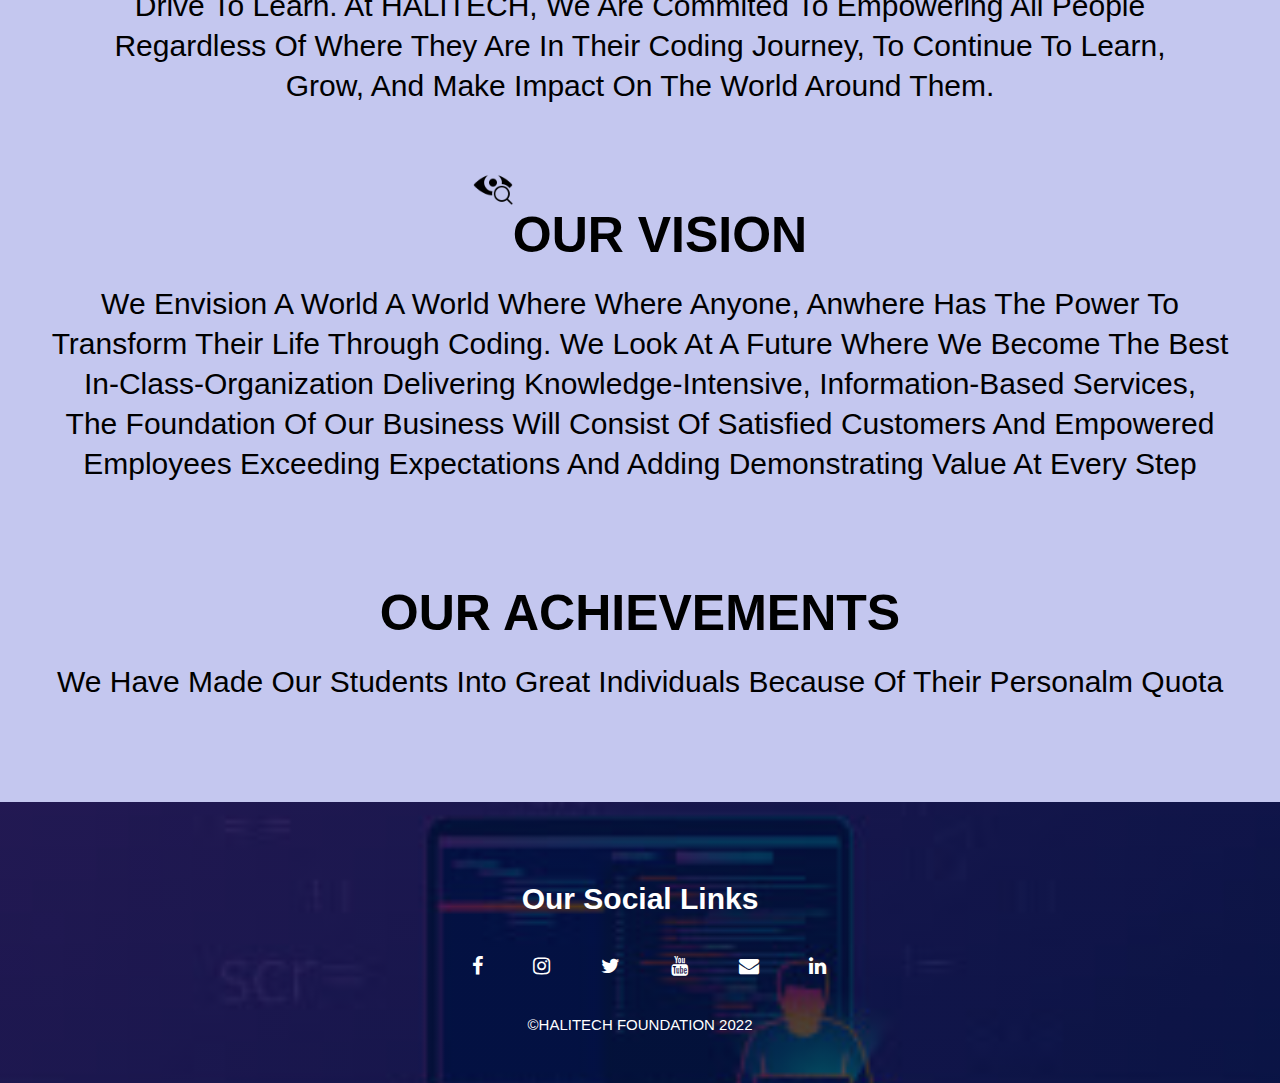
<file: HALITECH/index/about.html>
<!DOCTYPE html>
<html lang="en">
<head>
    <meta charset="UTF-8">
    <meta http-equiv="X-UA-Compatible" content="IE=edge">
    <meta name="viewport" content="width=device-width, initial-scale=1.0">
    <title>About</title>
    <link href="style.css" rel="stylesheet" type="text/css">
    <link rel="stylesheet" href="css/css/font-awesome.min.css">

</head>
<body>
    <section class="sub-header">
        <nav>
            <a href="index.html"><img class="halitech" src="images/log.png"></a>
            <div class="nav-links" id="navlinks">
                <i id="close" class="fa fa-close" onclick="hidemenu()"></i>
                <ul class="link">
                    <li><a href="index.html">HOME</a></li>
                    <li><a href="about.html">ABOUT</a></li>
                    <li><a href="courses.html">COURSES</a></li>
                    <li><a href="gallery.html">GALLERY</a></li>
                    <li><a href="contact.html">CONTACT</a></li>
                </ul>
            </div>
            <i id="menu" class="fa fa-bars" onclick="showmenu()"></i>  
        </nav>
        <div class="text-box">
            <h1>About Us</h1>
            <p>At Halitech, we believe everyone should have the opportunity to create progress through programming and develop the skills of the fututre.<br>with assesments, learning paths and courses authorized by indusrty experts, our organization helps bussinesses and individuals benchmark expertise across roles, speed up release cycles and build reliable and secure products</p>
        </div>
    </section>
    <section class="about-story">
        <div class="story">
            <div class="about-head">
                <img src="images/history.png">
                <h2>OUR HISTORY</h2>
            </div>
            <p>When we started HALITECH, our goal was to give anyone in the world  the ability 
                <br> to learn the skills they would need to succeed in the 21st centuary. We set <br>out to create a new, interactiveway of learning, making it flexible and <br>accessible for as many people as possible. Since then we have helped thousands <br>of people unlock modern technical skills and reach their full potential, <br>through coding.</p>
        </div>
        <div class="story">
            <div class="about-head">
                <img src="images/mission.png">
                <h2>OUR MISSION</h2>
            </div>
            <p>We want to create a world where anyone can build something meaningful with <br>technology, and everyone has the resources and opportunities to do so. Coding <br>contains a world of possibilities, all that is required is the curiousity and <br>drive to learn. At HALITECH, we are commited to empowering all people <br>regardless of where they are in their coding journey, to continue to learn, <br>grow, and make impact on the world around them. </p>
        </div>
        <div class="story">
            <div class="about-head">
                <img src="images/vision.png">
                <h2>OUR VISION</h2>
            </div>  
            <p>We envision a world a world where where anyone, anwhere has the power to <br>transform their life through coding. we look at a future where we become the best <br>in-class-organization delivering knowledge-intensive, information-based services, <br>the foundation of our business will consist of satisfied customers and empowered <br>employees exceeding expectations and adding demonstrating value at every step</p>
        </div>
        <div class="story">
            <div class="about head">
                <h2>OUR ACHIEVEMENTS</h2>
            </div>
            <p>We have made our students into great individuals because of their personalm quota
                
            </p>
        </div>
    </section>
    <section class="footer">
        <h2>Our social links</h2> 
        <div class="social-links">
            <a href="facebook.com"><i class="fa fa-facebook"></i></a>
            <a href="instagram.com"><i class="fa fa-instagram"></i></a>
            <a href="twitter.com"><i class="fa fa-twitter"></i></a>
            <a href="youtube.com"><i class="fa fa-youtube"></i></a>
            <a href="mailto:yusufhalimu@gmail.com"><i class="fa fa-envelope"></i></a>
            <a href="www.linkedIn.com"><i class="fa fa-linkedin"></i></a>
        </div>
        <div class="copy">
            &copy;HALITECH FOUNDATION 2022
        </div>

    </section>
    <script>
        var navlinks = document.getElementById('navlinks');
        function showmenu(){
            navlinks.style.right = "0";
        }
        function hidemenu(){
            navlinks.style.right = "-200px";
        }
    </script>
</body>
</html>
</file>
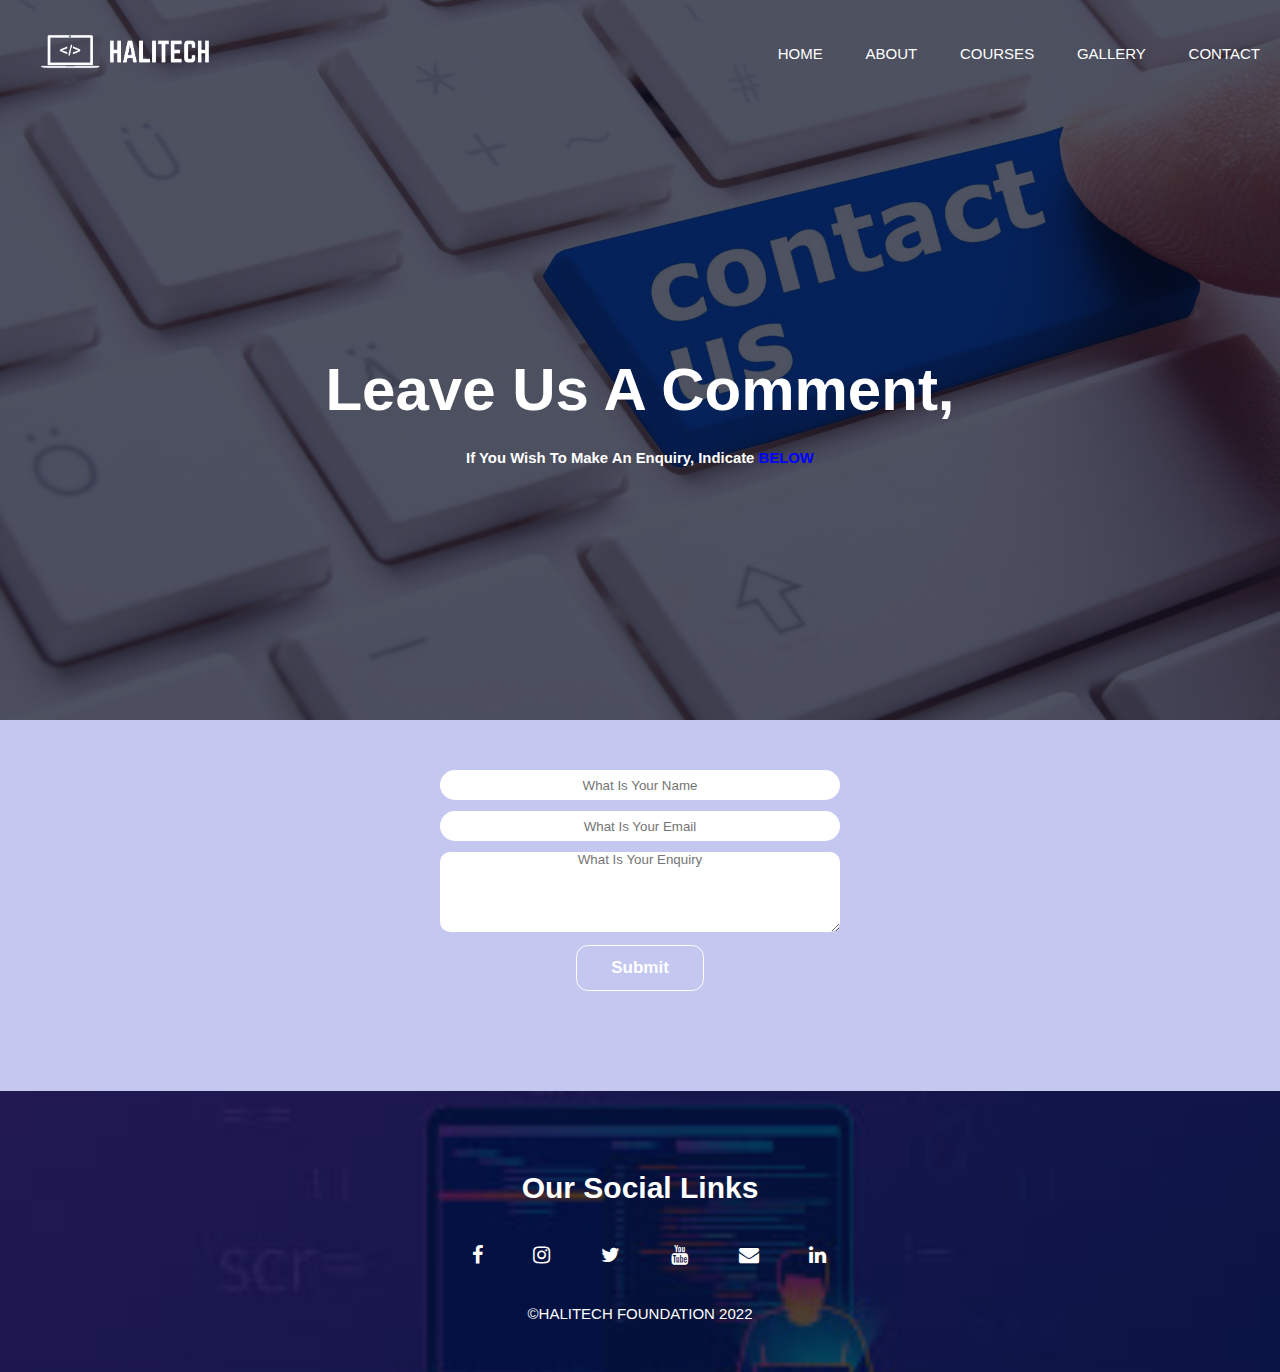
<file: HALITECH/index/contact.html>
<!DOCTYPE html>
<html lang="en">
<head>
    <meta charset="UTF-8">
    <meta http-equiv="X-UA-Compatible" content="IE=edge">
    <meta name="viewport" content="width=device-width, initial-scale=1.0">
    <title>Contact</title>
    <link href="style.css" rel="stylesheet" type="text/css">
    <link rel="stylesheet" href="css/css/font-awesome.min.css">
    <!-- <link href="script.js" type="text/javascript"> -->

</head>
<body>
    <section class="contact-header">
        <nav>
            <a href="index.html"><img class="halitech" src="images/log.png"></a>
            <div class="nav-links" id="navlinks">
                <i id="close" class="fa fa-close" onclick="hidemenu()"></i>
                <ul class="link">
                    <li><a href="index.html">HOME</a></li>
                    <li><a href="about.html">ABOUT</a></li>
                    <li><a href="courses.html">COURSES</a></li>
                    <li><a href="gallery.html">GALLERY</a></li>
                    <li><a href="contact.html">CONTACT</a></li>
                </ul>
            </div>
            <i id="menu" class="fa fa-bars" onclick="showmenu()"></i>
        </nav>
        <div class="text-box">
            <h1>Leave us a comment,</h1>
            <br>
            <h2>If you wish to make an enquiry, indicate <span>BELOW</span></h2>
            
        </div>
    </section>
    <div class="contact">
        <form>
            <input type="text" id="name" placeholder="What is your name" required>
            <br><br>
            <input type="text" id="email" placeholder="What is your email" required>
            <br><br>
            <textarea id="text" placeholder="What is your enquiry" required></textarea>
            <br><br>
            <button class="button" id="button">Submit</button>
        </form>
    </div>

    <section class="footer">
        <h2>Our social links</h2> 
        <div class="social-links">
            <a href="facebook.com"><i class="fa fa-facebook"></i></a>
            <a href="instagram.com"><i class="fa fa-instagram"></i></a>
            <a href="twitter.com"><i class="fa fa-twitter"></i></a>
            <a href="youtube.com"><i class="fa fa-youtube"></i></a>
            <a href="mailto:yusufhalimu@gmail.com"><i class="fa fa-envelope"></i></a>
            <a href="www.linkedIn.com"><i class="fa fa-linkedin"></i></a>
        </div>
        <div class="copy">
            &copy;HALITECH FOUNDATION 2022
        </div>

    </section>
    <script>
        var navlinks = document.getElementById('navlinks');
        function showmenu(){
            navlinks.style.right = "0";
        }
        function hidemenu(){
           navlinks.style.right = "-200px";
        }


        let name = document.getElementById("name");
        let email = document.getElementById("email");
        let text = document.getElementById("text");
        let button = document.getElementById("button");
        button.addEventListener("click", () =>{
            
            let message = name.value;
            if(name != '' && email != '' && text !=''){
                alert('Thanks ' + message + ' you have successfully contacted us and will be responded to in due time');
            }
            else{
               return alert("Please fill all areas");
            }
            
            
        })
    </script>
</body>
</html>
</file>
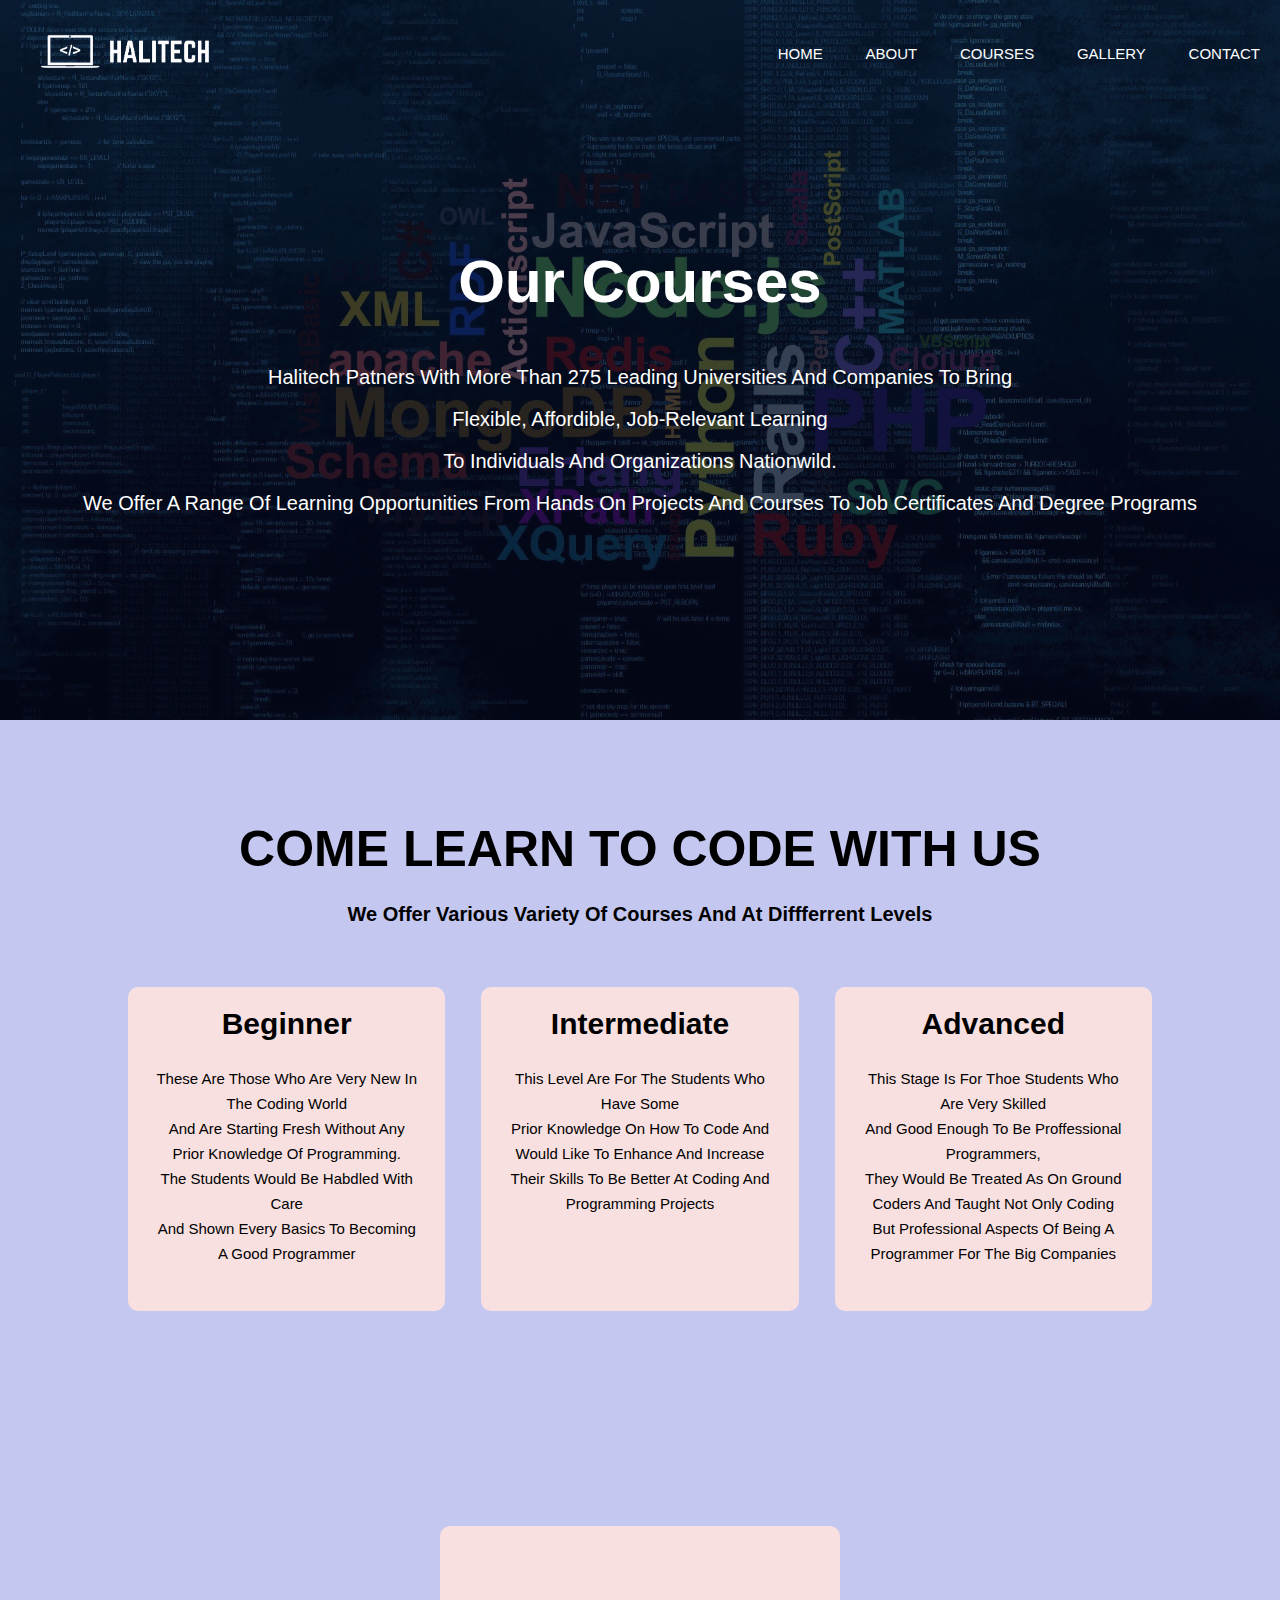
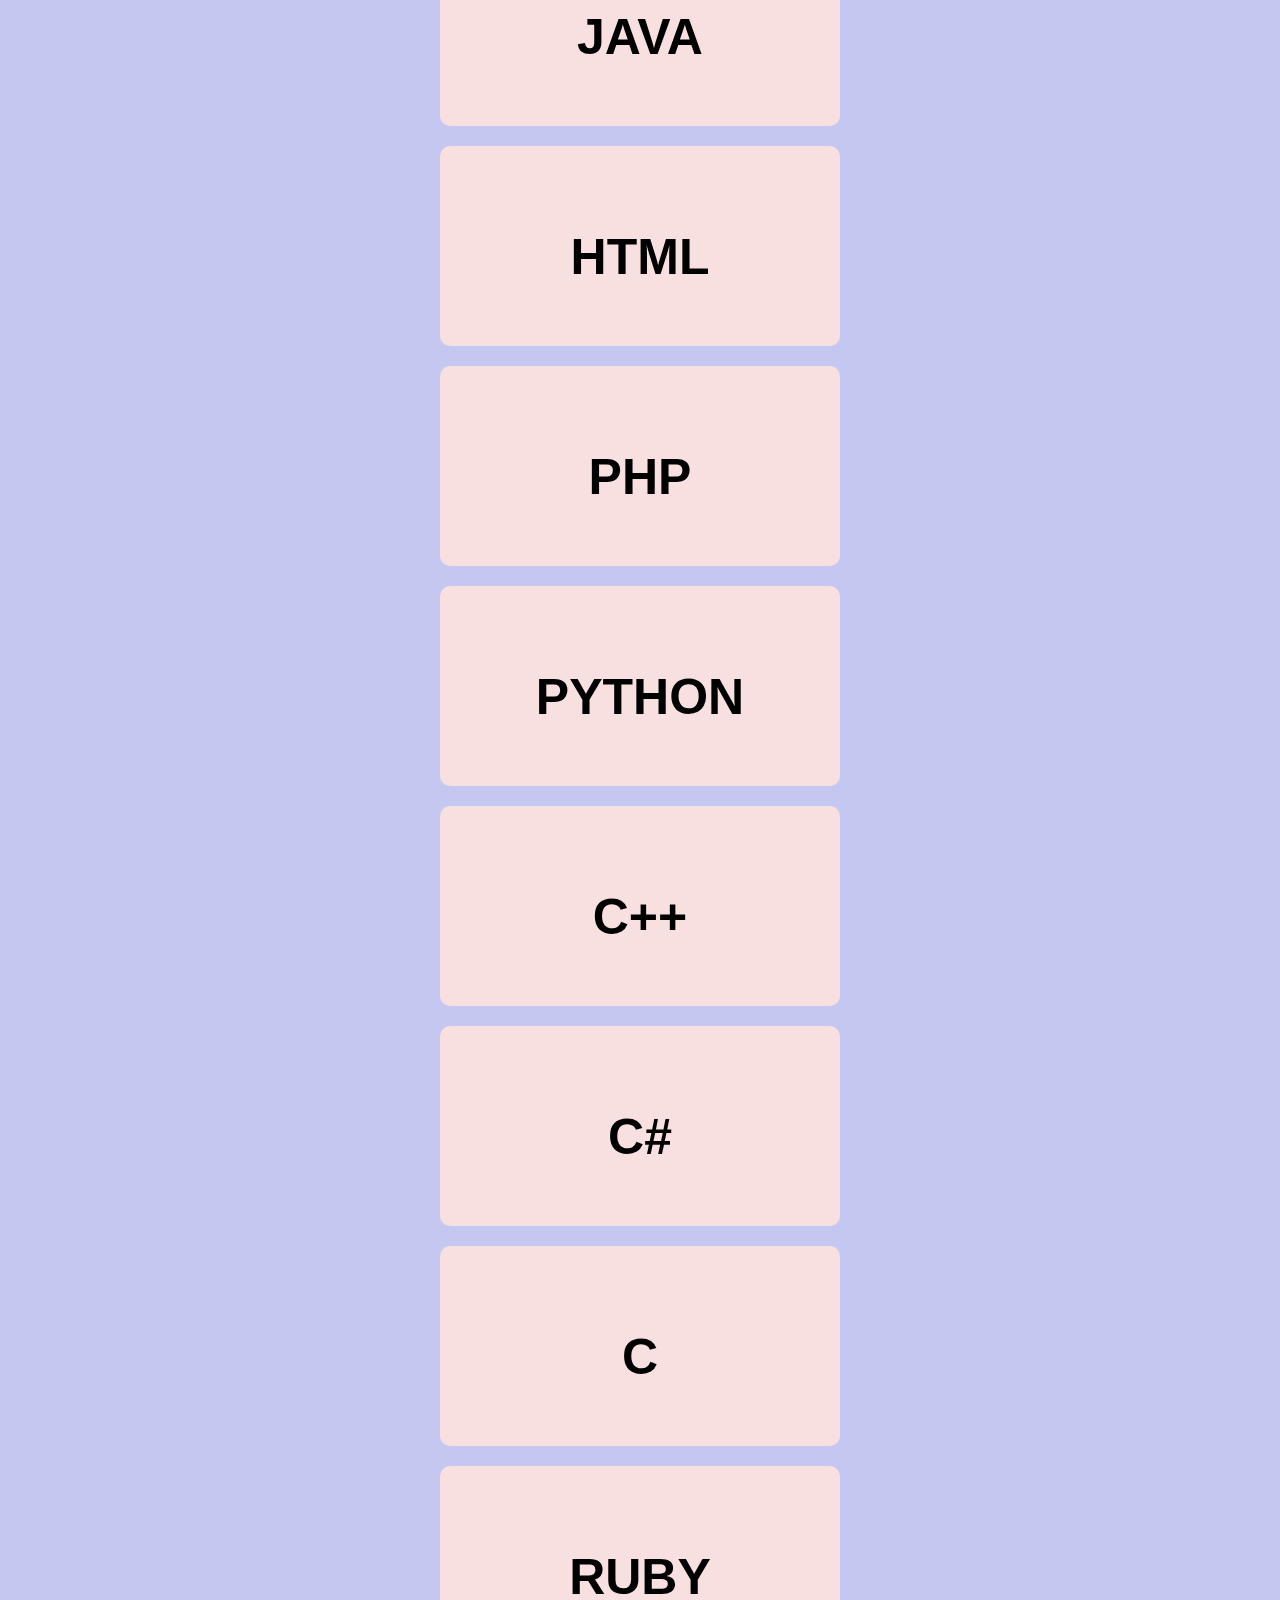
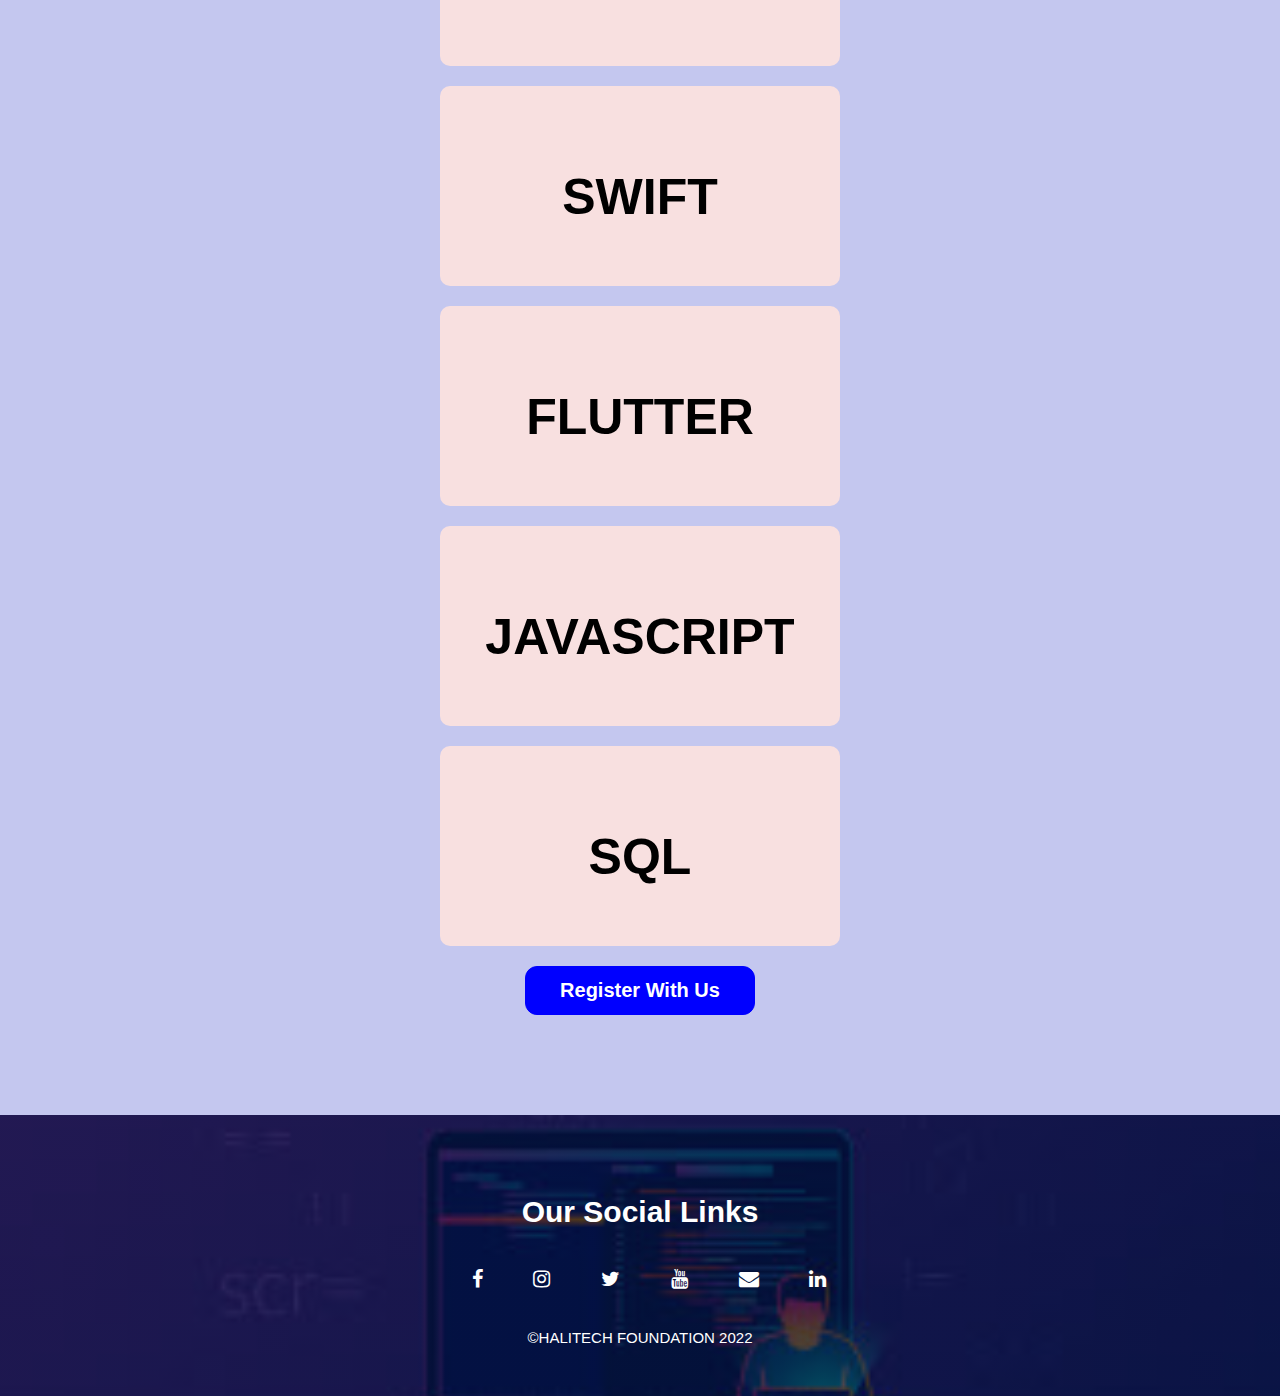
<file: HALITECH/index/courses.html>
<!DOCTYPE html>
<html lang="en">
<head>
    <meta charset="UTF-8">
    <meta http-equiv="X-UA-Compatible" content="IE=edge">
    <meta name="viewport" content="width=device-width, initial-scale=1.0">
    <title>Courses</title>
    <link href="style.css" rel="stylesheet" type="text/css">
    <link rel="stylesheet" href="css/css/font-awesome.min.css">
</head>
<body>
    <section class="course-header">
        <nav>
            <a href="index.html"><img class="halitech" src="images/log.png"></a>
            <div class="nav-links" id="navlinks">
                <i id="close" class="fa fa-close" onclick="hidemenu()"></i>
                <ul class="link">
                    <li><a href="index.html">HOME</a></li>
                    <li><a href="about.html">ABOUT</a></li>
                    <li><a href="courses.html">COURSES</a></li>
                    <li><a href="gallery.html">GALLERY</a></li>
                    <li><a href="contact.html">CONTACT</a></li>
                </ul>
            </div>
            <i id="menu" class="fa fa-bars" onclick="showmenu()"></i>
        </nav>
        <div class="text-box">
            <h1>Our courses</h1>
            <p>Halitech patners with more than 275 leading universities and companies to bring <br>flexible, affordible, job-relevant learning<br> to individuals and organizations nationwild.<br> we offer a range of learning opportunities from hands on projects and courses to job certificates and degree programs </p>
        </div>
    </section>
    <section class="course">
        <h1>Come learn to code with us</h1>
        <p class="course-p">We offer various variety of courses and at diffferrent levels</p>
        <div class="course-body">
            <div class="course-level">
                <h3>Beginner</h3>
                <p>These are those who are very new in the coding world<br> and are starting fresh without any prior knowledge of programming.<br>The students would be habdled with care <br>and shown every basics to becoming a good programmer</p>
            </div>
            <div class="course-level">
                <h3>Intermediate</h3>
                <p>This level are for the students who have some<br> prior knowledge on how to code and would like to enhance and increase<br> their skills to be better at coding and programming projects</p>
            </div>
            <div class="course-level">
                <h3>Advanced</h3>
                <p>This stage is for thoe students who are very skilled<br> and good enough to be proffessional programmers,<br> they would be treated as on ground coders and taught not only coding <br>but professional aspects of being a programmer for the big companies</p>
            </div>
        </div>
    </section>
    <section class="sub-course">
        <div class="course-body">
            <div class="course-level">
                <h3>JAVA</h3>
            </div>
            <div class="course-level">
                <h3>HTML</h3>
            </div>
            <div class="course-level">
                <h3>PHP</h3>
            </div>
            <div class="course-level">
                <h3>PYTHON</h3>
            </div>
            <div class="course-level">
                <h3>C++</h3>
            </div>
            <div class="course-level">
                <h3>C#</h3>
            </div>
            <div class="course-level">
                <h3>C</h3>
            </div>
            <div class="course-level">
                <h3>RUBY</h3>
            </div>
            <div class="course-level">
                <h3>SWIFT</h3>
            </div>
            <div class="course-level">
                <h3>FLUTTER</h3>
            </div>
            <div class="course-level">
                <h3>jAVASCRIPT</h3>
            </div>
            <div class="course-level">
                <h3>SQL</h3>
            </div>
        </div>
        <br>
        <button class="reg">Register with Us</button>
    </section>
    <section class="footer">
        <h2>Our social links</h2> 
        <div class="social-links">
            <a href="facebook.com"><i class="fa fa-facebook"></i></a>
            <a href="instagram.com"><i class="fa fa-instagram"></i></a>
            <a href="twitter.com"><i class="fa fa-twitter"></i></a>
            <a href="youtube.com"><i class="fa fa-youtube"></i></a>
            <a href="mailto:yusufhalimu@gmail.com"><i class="fa fa-envelope"></i></a>
            <a href="www.linkedIn.com"><i class="fa fa-linkedin"></i></a>
        </div>
        <div class="copy">
            &copy;HALITECH FOUNDATION 2022
        </div>

    </section>
    <script>
        var navlinks = document.getElementById('navlinks');
        function showmenu(){
            navlinks.style.right = "0";
        }
        function hidemenu(){
            navlinks.style.right = "-200px";
        }
    </script>
</body>
</html>
</file>
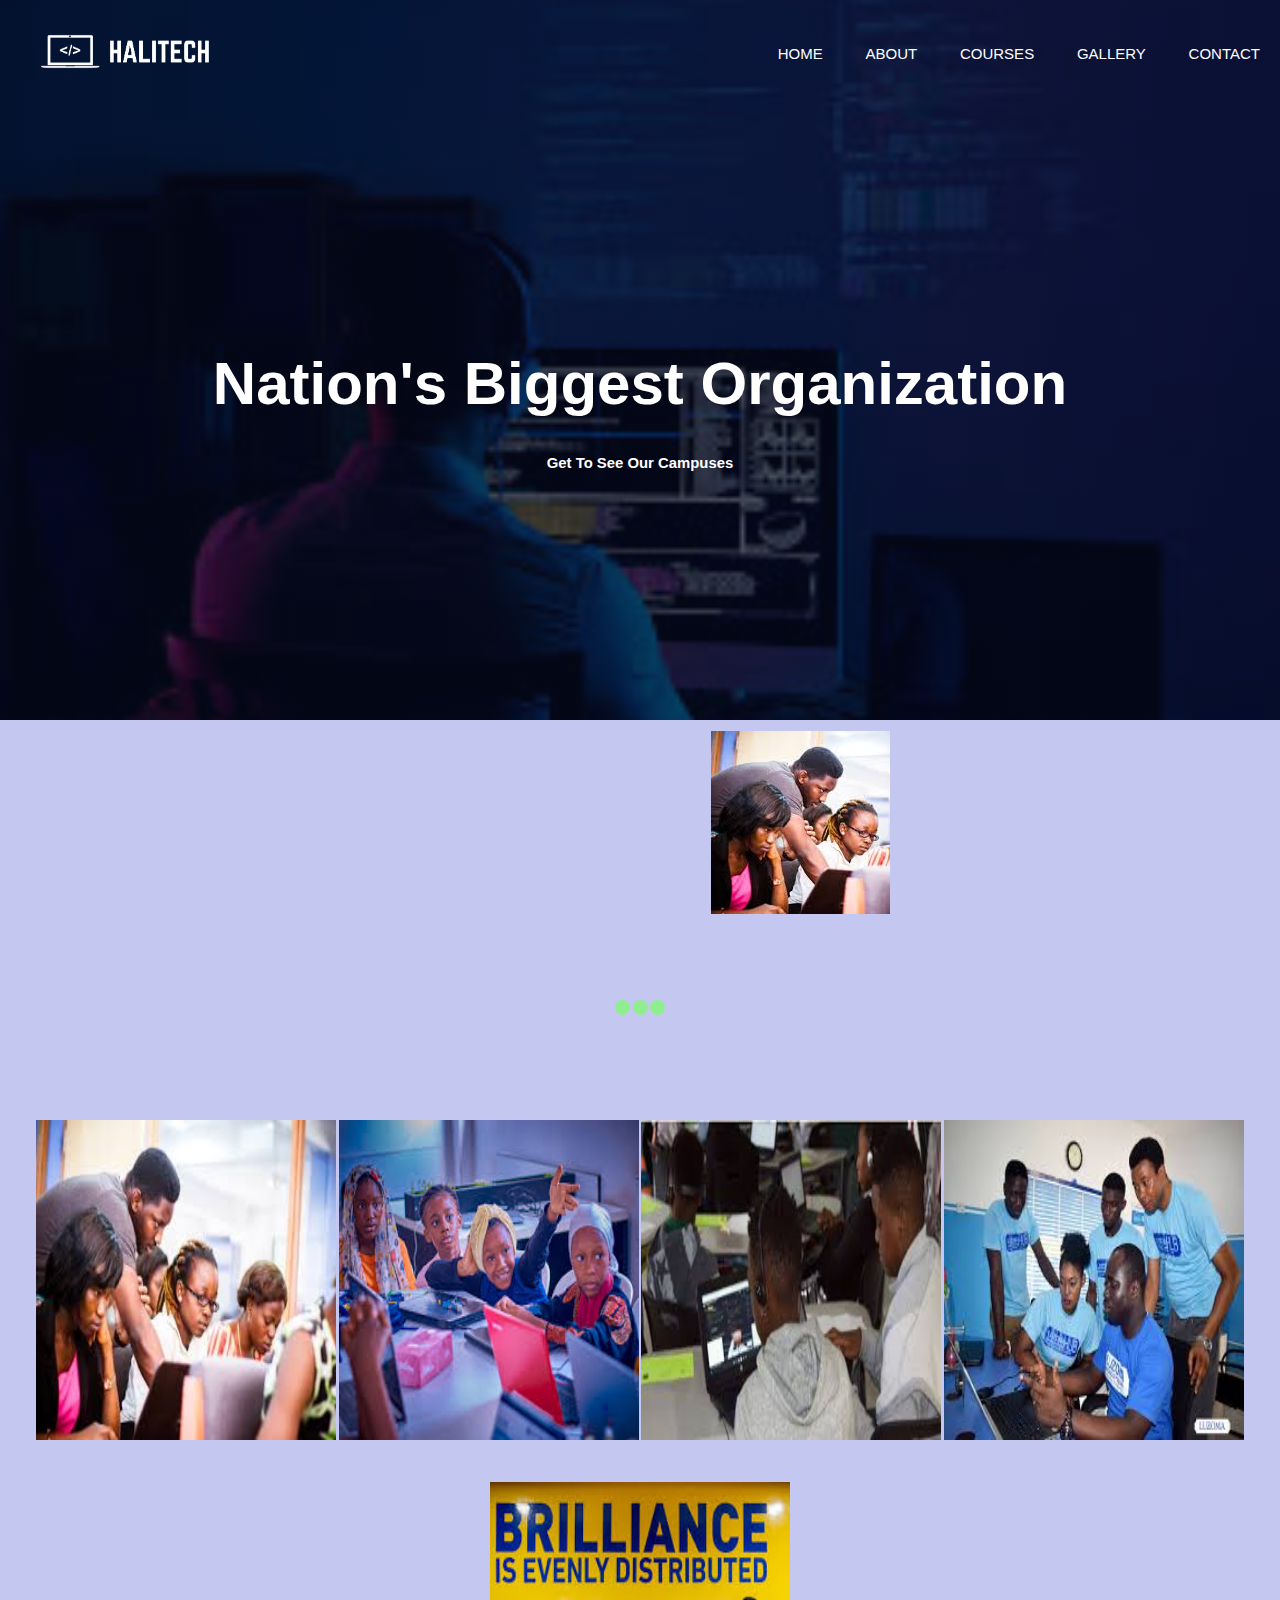
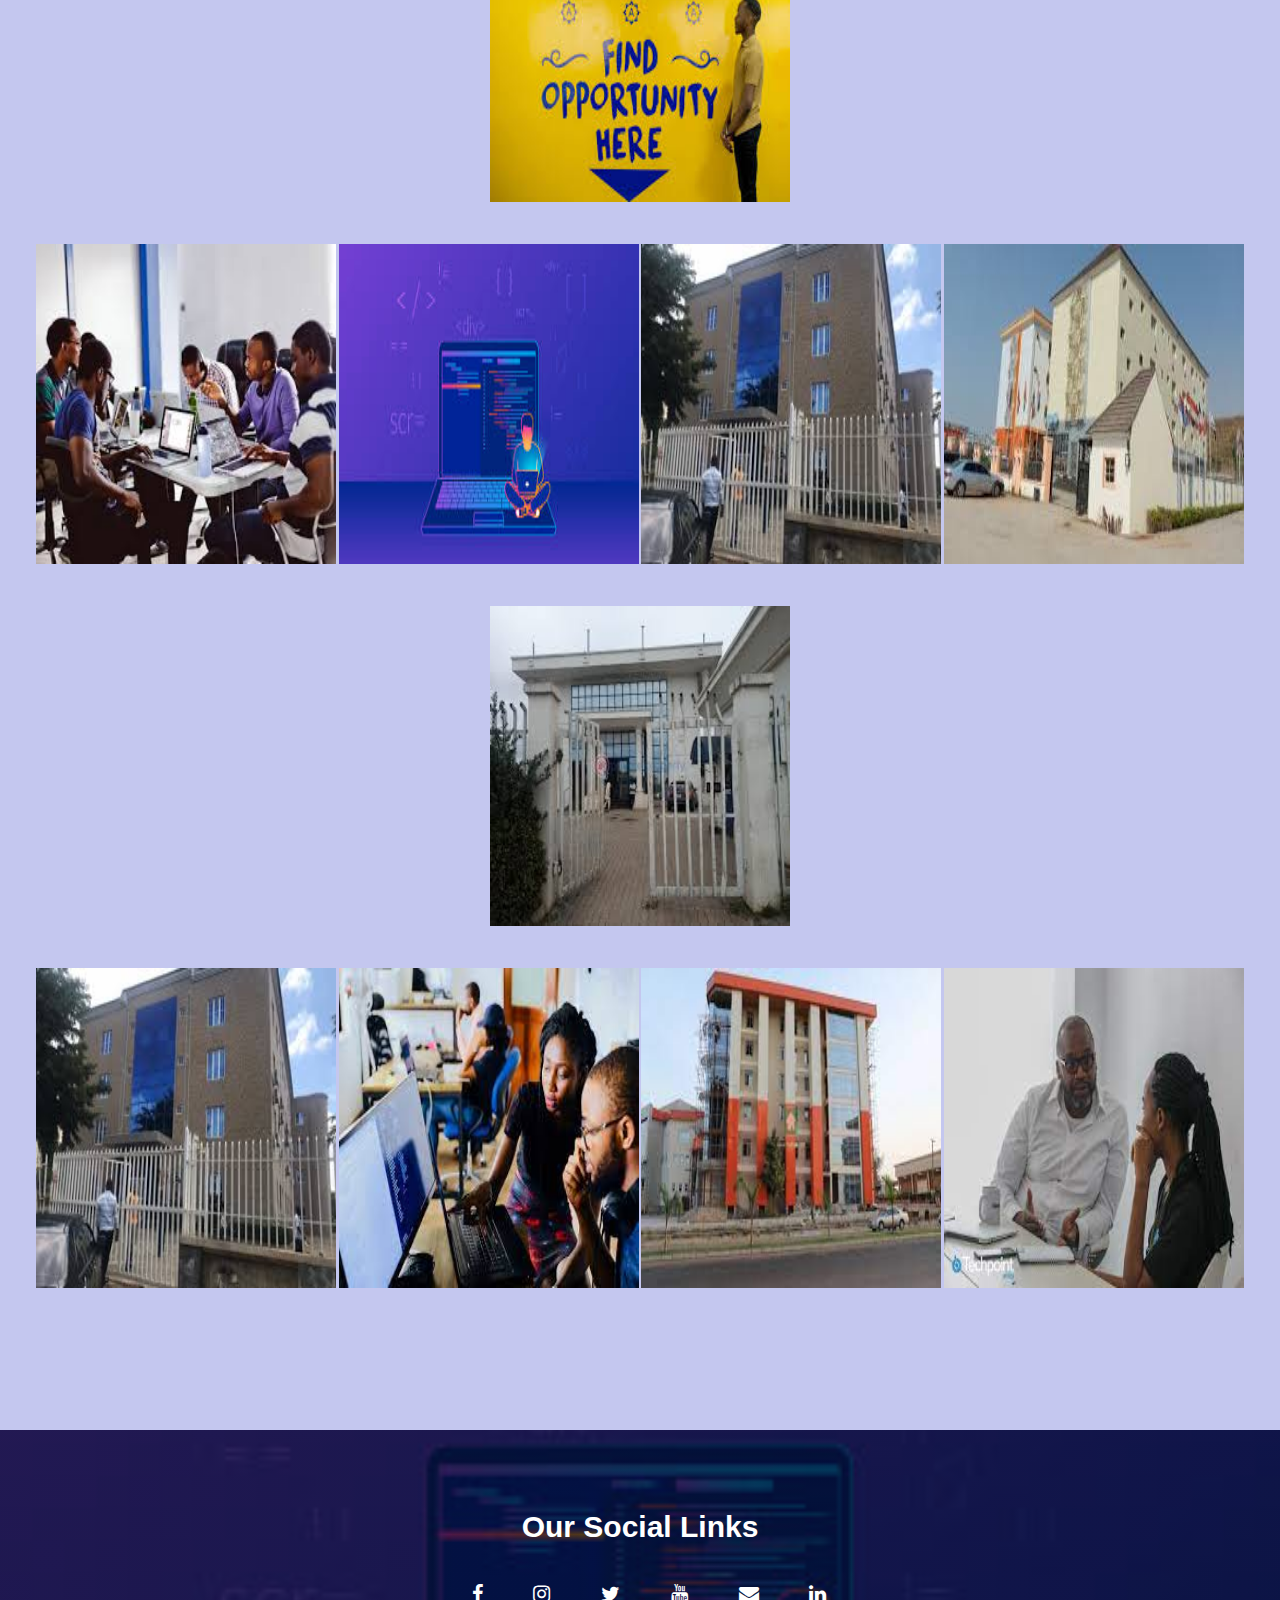
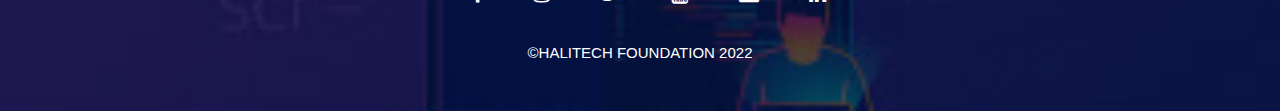
<file: HALITECH/index/gallery.html>
<!DOCTYPE html>
<html lang="en">
<head>
    <meta charset="UTF-8">
    <meta http-equiv="X-UA-Compatible" content="IE=edge">
    <meta name="viewport" content="width=device-width, initial-scale=1.0">
    <title>Galery</title>
    <link href="style.css" rel="stylesheet" type="text/css">
    <link rel="stylesheet" href="css/css/font-awesome.min.css">
    <link href="script.js" type="text/javascript">
</head>
    <body>
        
        <section class="gal-header">
            <nav>
                <a href="index.html"><img  class="halitech" src="images/log.png"></a>
                <div class="nav-links" id="navlinks">
                    <i id="close" class="fa fa-close" onclick="hidemenu()"></i>
                    <ul class="link">
                        <li><a href="index.html">HOME</a></li>
                        <li><a href="about.html">ABOUT</a></li>
                        <li><a href="courses.html">COURSES</a></li>
                        <li><a href="gallery.html">GALLERY</a></li>
                        <li><a href="contact.html">CONTACT</a></li>
                    </ul>
                </div>
                <i id="menu" class="fa fa-bars" onclick="showmenu()"></i>
            </nav>
            <div class="text-box">
                <h1>Nation's biggest Organization</h1>
                <br><br>
                <h2>Get to see our campuses</h2>
            </div>
        </section>
        <div class="slider">
            <span id="slide-1"></span>
            <span id="slide-2"></span>
            <span id="slide-3"></span>
            <div class="image-container">
                <img src="images/images1.jpg">
                <img src="images/images2.jpg">
                <img src="images/images3.jpg">
            </div>
            <div class="buttons">
                <a href="#slide-1"></a>
                <a href="#slide-2"></a>
                <a href="#slide-3"></a>
            </div>
        </div>
        </section>

        <div class="image">
            <div class="pics">
                <div>
                    <img src="images/images1.jpg">
                    <img src="images/images2.jpg">
                    <img src="images/images3.jpg">
                    <img src="images/images4.jpg">
                    <img src="images/images5.jpg">
                </div>
                <div>
                    <img src="images/images6.jpg">
                    <img src="images/images7.jpg">
                    <img src="images/images (11).jpg">
                    <img src="images/images9.jpg">
                    <img src="images/images10.jpg">
                </div>
                <div>
                    <img src="images/images11.jpg">
                    <img src="images/images12.jpg">
                    <img src="images/images13.jpg">
                    <img src="images/images14.jpg">
                </div>
            </div>
        </div>
        <section class="footer">
            <h2>Our social links</h2> 
            <div class="social-links">
                <a href="facebook.com"><i class="fa fa-facebook"></i></a>
                <a href="instagram.com"><i class="fa fa-instagram"></i></a>
                <a href="twitter.com"><i class="fa fa-twitter"></i></a>
                <a href="youtube.com"><i class="fa fa-youtube"></i></a>
                <a href="mailto:yusufhalimu@gmail.com"><i class="fa fa-envelope"></i></a>
                <a href="www.linkedIn.com"><i class="fa fa-linkedin"></i></a>
            </div>
            <div class="copy">
                &copy;HALITECH FOUNDATION 2022
            </div>
    
        </section>
        <script>
            var navlinks = document.getElementById('navlinks');
            function showmenu(){
                navlinks.style.right = "0";
            }
            function hidemenu(){
                navlinks.style.right = "-200px";
            } 
            var img=document.getElementById('img');
            var slides = ["images/images1.jpg", "images/images2.jpg", "images/images3.jpg"];
            var start = 0;

            function slider(){
                if(start<slides.length){
                    start=start+1;
                }
                else{
                    start=1;
                }
                console.log(img);
                img.innerHTML = "<img src="+slides[start-1]+">";

            }
            setinterval(slider, 2000);
        </script>
</body>
</html>
</file>
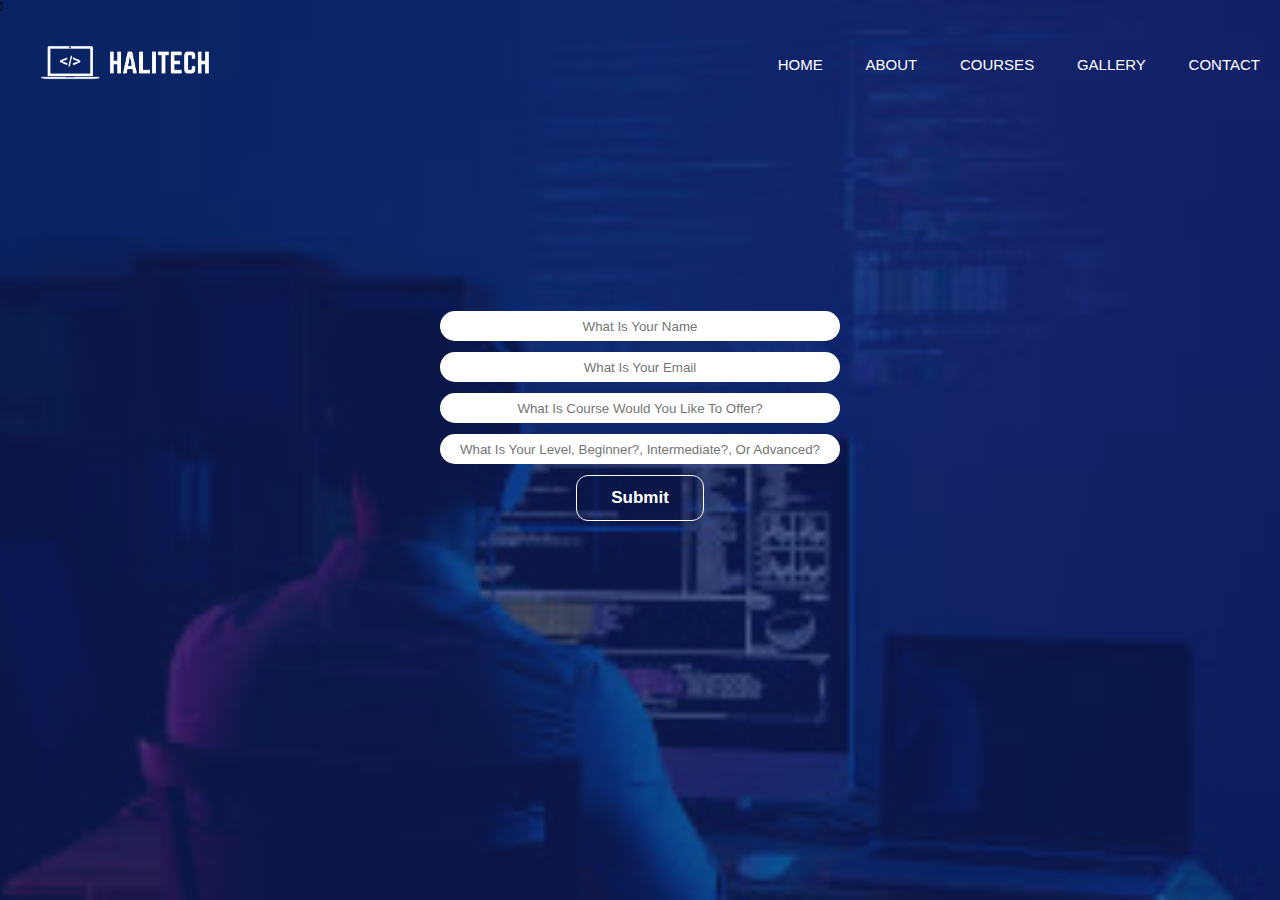
<file: HALITECH/index/register.html>
<!DOCTYPE html>
<html lang="en">
<head>
    <meta charset="UTF-8">
    <meta http-equiv="X-UA-Compatible" content="IE=edge">
    <meta name="viewport" content="width=device-width, initial-scale=1.0">
    <title>Register</title>
    <link href="style.css" rel="stylesheet" type="text/css">
    <link rel="stylesheet" href="css/css/font-awesome.min.css">
</head>
<body>
    <section class="header">]
        <nav>
            <a href="index.html"><img  class="halitech" src="images/log.png"></a>
            <div class="nav-links" id="navlinks">
                <i id="close" class="fa fa-close" onclick="hidemenu()"></i>
                <ul class="link">
                    <li><a href="index.html">HOME</a></li>
                    <li><a href="about.html">ABOUT</a></li>
                    <li><a href="courses.html">COURSES</a></li>
                    <li><a href="gallery.html">GALLERY</a></li>
                    <li><a href="contact.html">CONTACT</a></li>
                </ul>
            </div>
            <i id="menu" class="fa fa-bars" onclick="showmenu()"></i>  
        </nav>
        <div class="regg">
            <form>
                <input type="text" id="name" placeholder="What is your name" required>
                <br><br>
                <input type="text" id="email" placeholder="What is your email" required>
                <br><br>
                <input type="text" id="course" placeholder="What is course would you like to offer?" required>
                <br><br>                
                <input type="text" id="level" placeholder="What is your level, Beginner?, Intermediate?, or Advanced?" required>
                <br><br>
                <button class="button" id="button">Submit</button>

            </form>
        </div>
    </section>
    <script>
        
        let name = document.getElementById("name");
        let email = document.getElementById("email");
        let text = document.getElementById("text");
        let button = document.getElementById('button');
        let message = name.value;
        button.addEventListener("click", function(){
            if(name!='' && email!='' && course!='' && level!=''){
                alert('Thank you, '+message+'you will be emailed to receive details about the registration');
            }else{
                alert('Please ensure to fill all the areas');
            }
        })
        name.value = '';
    </script>
</body>
</html>
</file>
<file: style.css>
*{
    margin: 0;
    padding: 0;
    font-family:'Poppins', sans-serif;
    text-transform: capitalize;
}
:root{
    --black:#2c2c54;
    --orange:#ff9f1a;
}
html{
    font-size: 62%;
    overflow-x: hidden;
    scroll-behavior: smooth;
}
body{
    background-color: #b3b7ebc7;
}
span{
    color: blue
}
.header{
    min-height:100vh;
    width: 100%;
    background-image: linear-gradient(rgba(13, 31, 100, 0.7), rgba(13, 31, 100, 0.7)), url(images/wallpaper.jpg);
    background-position: center;
    background-size:cover;
    position:relative;
}
/**beginning of navigation bar**/
.nav-links{
    flex: 1;
    display: flex;
    margin-top: 35px;
    float: right;
}

.link li a{
    text-decoration: none;
    color: white;
    margin: 10px;
    font-size: 15px;
    transition: 1s;
}

.nav-links ul li{
    list-style: none;
    position: relative;
    margin: 10px;
    display: inline-block;
    transition: 1s;
}
.nav-links ul li>ul{
    display: none;
}
.nav-links ul li>ul{
    /* position: absolute; */
    background: #ffff;
    margin-top: 3px;
}
.nav-links ul li>ul>li{
    padding: 4px;
    color: blue;
    display: block;
    font-size: 17px;
}
.nav-links ul li:hover>ul{

    display: block;
}
.nav-links ul li::after{
    content: '';
    width: 0%;
    height: 2px;
    background: blue;
    display:block;
    margin: auto;
    transition: 1s;
}
.nav-links ul li:hover::after{
    width:80%;
    font-weight: bold;
}

.halitech{
    width: 250px;
    float: left;
}
.text-box{
    width: 90%;
    position: absolute;
    top: 50%;
    left: 50%;
    transform: translate(-50%, -50%);
    text-align: center;
    color:white;
    margin-top: 50px;
}
/**beginning of navigation bar**/
.text-box h1{
    margin-bottom: 15px;
    font-size: 60px;
}
.text-box p{
    line-height: 42px;
    margin: 40px 0 50px;
    font-size: 20px;
}
.button{
    color:white;
    display: inline-block;
    text-decoration: none;
    border: 1px solid white;
    border-radius: 12px;
    font-size: 17px;
    font-weight: bold;
    padding: 12px 34px;
    background-color: transparent;
    cursor: pointer;
    transition: 1s;

}
.text-box a{
    text-transform: uppercase;

}
.button:hover{
    border: 1px solid blue;
    background-color: blue;
    color: white;
}
nav #menu{
    display: none;
    float: right;
}
nav .fa{
    display: none;
}
@media(max-width: 700px){
    html{
        font-size: 55%;
    }
    .halitech{
        width: 200px;
    }
    .text-box h1{
    font-size: 35px;
    font-weight: bold;
    }

    
    .nav-links ul li{
        display: block;
        padding: 10px;
    }
    .nav-links{
        position: absolute;
        background: #afaeae;
        display: block;
        height: 100vh;
        width: 200px;
        top: 0;
        right: -200px;
        margin-top: 0px;
        float: left;
        text-align: left;
        z-index: 2;
        transition: 1s;
    }
    .nav-links ul{
        padding: 10px 0 10px;
    }
    nav #menu{
        display:block;
        color: white;
        font-size: 20px;
        margin: 20px;
        cursor: pointer;
    }
    nav #close{
        display:block;
        color: blue;
        font-size: 20px;
        margin: 20px;
        cursor: pointer;
    }
    .nav-links ul li:hover::after{
        width: 0%;
    }
    .link li a{
        color: blue;
        font-weight: bold;
    }
}
/**beginning of courses**/

.course{
    width: 80%;
    margin: auto;
    text-align: center;
    padding-top: 100px;
}
.course h1{
    font-size: 50px;
    font-weight: 600px;
    text-transform: uppercase;

}
.course-p{
    font-size: 20px;
    margin: 15px;
    font-weight: 700;
    padding: 10px;
}
.course-body{
    margin-top: 5%;
    justify-content: space-between;
    display: flex;
}
.course-level{
    flex-basis: 31%;
    background: #f8e0e0;
    border-radius: 10px;
    margin-bottom: 5%;
    box-sizing: border-box;
    padding: 20px 0 20px;
    transition: 1s;
}
.course-level h3{
    color: rgb(0, 0, 0);
    font-size: 30px;
    transition: 1s;
}
.course-level p{
    margin: 15px;
    padding: 10px;
    color: black;
    font-size: 15px;
    line-height: 25px;
    transition: 1s;

}
.course-level:hover{
    box-shadow: 0 0 30px 0px rgba(2, 38, 184, 0.7);
}
.course-level:hover h3{
    color: blue;
}
.course-level:hover p{
    color: blue;
}
.reg{
    color: white;
    border: 1px solid blue;
    text-decoration: none;
    border-radius: 12px;
    font-weight: 700;
    background-color: blue;
    font-size: 20px;
    padding: 12px 34px;
    cursor: pointer;   
    transition: 1s;
}
.reg:hover{
    color: black;
    background-color: transparent;
}
@media(max-width: 700px){
    html{
        font-size: 65%;
    }
    .row{
        flex-direction: column;
    }
    .course-body{
        flex-direction: column;
    }
    .students{
        flex-direction: column;
    }
    .students h2{
        margin-top: 13px;
    }
    .students p{
        margin-top: 0px;
        width: 450px;
    }
}
/**End of courses**/

/**beginning of branch section**/
.branch{
    width: 80%;
    text-align: center;
    padding-top: 50px;
    margin: auto;
}
.branch p{
    font-size: 20px;
    margin: 15px;
    font-weight: bold;
}
.branch h1{
    text-transform: uppercase;
    font-size: 50px;
}
.row{
    display: flex;
    justify-content: space-between;
    margin-top: 80px;
}

.branch-col{
    height: 600px;
    width: 100%;
    flex-basis: 31%;
    border-radius: 10px;
    margin-bottom: 30px;
    position: relative;
    overflow: hidden;
    display: block;

}

.layer{
    height: 100%;
    width: 100%;
    position: absolute;
    top: 0;
    left: 0;
    transition: 1s;
}
.layer h3{
    font-size: 26px;
    width: 100%;
    color: white;
    bottom: 0;
    left: 50%;
    transform: translateX(-50%);
    position: absolute;
    transition: 1s;
    opacity: 0;
}
.layer:hover{
    background: rgba(226,0,0,0.7);
}
.layer:hover h3{
    bottom: 49%;
    opacity: 1;
}

.review{
    text-align: center;
    margin-top: 100px;
}
.rev-p{
    font-size: 20px;
    margin: 15px;
    font-weight: bold;
}
.review h1{
    text-transform: uppercase;
    font-size: 50px;
}
/**End of branch section**/

/**beginning of review section**/
.students{
    display: flex;
    padding: 20px;
    margin-top: 50px;
    width: 1000px;
}
.students img{
    height: 200px;
    border-radius: 50px;
    width: 200px;
}
.students p{
    padding: 10px;
    margin-top: 30px;
    text-align: left;
    font-size: 20px;
}
.students h2{
    text-transform: uppercase;
    text-align: left;
    color: black;
}
.students .text{
    margin-left: 10px;
}
/**End of review section**/

.footer{
    min-height:20vh;
    background-image: linear-gradient(rgba(4,9,30,0.7), rgba(4,9,30,0.7)), url(images/images7.jpg);
    background-position: center;
    background-size:cover;
    position:relative;
    width: 100%;
    margin-top: 100px;
    text-align: center;
    align-items: center;
    padding: 30px 0;
}
.footer h2{
    margin-top: 50px;
    font-size: 30px;
    color: white;
}

.social-links{
    text-align: center;
    margin: 5px;
}
.social-links .fa{
    color: white;
    font-size: 20px;
    padding: 15px;
    margin-left: 18px;
    margin-top: 20px;
    transition: 0.5s;
}
.social-links .fa:hover{
    font-size: 15px;
    border-radius: 50px;
}

.sub-header{
    min-height:80vh;
    width: 100%;
    background-image: linear-gradient(rgba(4,9,30,0.7), rgba(4,9,30,0.7)), url(images/background.jpg);
    background-position: center;
    background-size:cover;
    position:relative;
}
.sub-header .text-box{
    margin-top: 50px;
}
.sub-header img{
    width: 250px;
    float: left;
}
.about-story{
    text-align: center;
    margin-top: 150px;
    margin-bottom: 50px;
}
.story h2{
    text-shadow: 0px 13px 0px 0px rgba(2, 38, 184, 0.7);
    text-align: center;
    margin-top: 100px;
    font-size: 50px;
}
.story p{
    line-height: 40px;
    justify-content:flex-end;
    font-size: 30px;
    margin-top: 20px;
}
.about-head{
    width: 100%;
    display: flex;
    text-align: center;
    justify-content: center;
    align-items: center;
}
.about-head img{
    height: 40px;
    width: 40px;
}
@media(max-width:700px){
    .sub-header img{
        width: 200px;
    }
    .story p{
        font-size: 15px;
        line-height: 23px;
    }
    .story h2{
        font-size: 35px;
    }
    .about-head img{
        height: 30px;
        margin-bottom: 5px;
        width: 30px;
    }
}
/**contact page**/
.contact{
    margin-top: 50px;
    text-align: center;
}
input{
    width: 400px;
    height: 30px;
    border-radius: 15px;
    border-style: none;
    text-align: center;
}
textarea{
    width: 400px;
    height: 80px;
    text-align: center;
    border-radius: 10px;
    border-style: none;
}

.regg{
    margin-top: 300px;
    text-align: center;
}

/**courses**/
.sub-course{
    margin: auto;
    text-align: center;
    padding-top: 100px;
    flex-direction: column;
}
.sub-course h1{
    font-size: 50px;
    font-weight: 600px;
    text-transform: uppercase;

}
.sub-course .course-body{
    text-align: center;
    margin-top: 5%;
    justify-content: center;
    display: inline-block;
}

.sub-course .course-level{
    text-align: center;
    height: 200px;
    width: 400px;
    flex-basis: 31%;
    background: #f8e0e0;
    border-radius: 10px;
    margin-bottom: 5%;
    box-sizing: border-box;
    padding: 20px 0 20px;
    transition: 1s;
}
.sub-course .course-level h3{
    margin-top: 62px;
    color: rgb(0, 0, 0);
    font-size: 50px;
    transition: 1s;
}
.sub-course .course-level:hover{
    box-shadow: 0 0 30px 0px rgba(2, 38, 184, 0.7);
}
.sub-course .course-level:hover h3{
    color: blue;
}
.course-header{
    min-height:80vh;
    width: 100%;
    background-image: linear-gradient(rgba(4,9,30,0.7), rgba(4,9,30,0.7)), url(images/wall.jpg);
    background-position: center;
    background-size:cover;
    position:relative;
}
.gal-header{
    min-height:80vh;
    width: 100%;
    background-image: linear-gradient(rgba(4,9,30,0.7), rgba(4,9,30,0.7)), url(images/wallpaper.jpg);
    background-position: center;
    background-size:cover;
    position:relative;
}
.contact-header{
    min-height:80vh;
    width: 100%;
    background-image: linear-gradient(rgba(4,9,30,0.7), rgba(4,9,30,0.7)), url(images/contact.jpg);
    background-position: center;
    background-size:cover;
    position:relative;
}
/* .image{
    margin-top: 100px;
    text-align: center;
    justify-content: space-between;
}
.image img{    
    size: 5px;
    width: 300px;
    height: 320px;
    display:inline-block;
    margin-bottom: 40px;
    justify-content: space-between;
    transition: 1s;
} */
.home .slide-cont img{

    height: 700px;
    width: 100%;
    display: flex;
    align-items: center;
    flex-wrap: wrap;
    gap: 1.5rem;
    margin-right: 50px;
    padding-top: 10px;
}

.home .slide-cont:nth-child(1){
    background-color:aliceblue;
    background-repeat: no-repeat;
    background-size: cover;
    background-position: center;
}
.home .slide-cont:nth-child(2){
    background-color:aliceblue;
    background-size: cover;
    background-position: center;
}
.home .slide-cont:nth-child(3){
    background-color:aliceblue;
    background-size: cover;
    background-position: center;
}
.home .slide-cont{
    display: none;
}
.home .slide-cont.active{
    display: block;
}
.home #prev,
.home #next{
    position: absolute;
    top: 900px;
    transform: translateY(-50%);
    border-radius: 50%;
    z-index: 100;
    height: 5rem;
    width: 5rem;
    line-height: 4.4rem;
    font-size: 2rem;
    color: #2c2c54;
    border: .2rem solid var(--black);
    cursor: pointer;
    text-align: center;
    transition: 1s;
}
.home #prev:hover,
.home #next:hover{
    color: #fff;
    background: var(--orange);
}

.home #prev{
    left:3rem
}
.home #next{
    right:3rem
}

/* .slider{
    width: 500px;
    height: 300px;
    margin-left: auto;
    margin-right: auto;
    margin-top: 0px;
    text-align: center;
    overflow: hidden;
} */
/* 
.image-container{
    width: 1500px;
    background-color: transparent;
    height: 300px;
    clear: both;
    position: relative;
    -webkit-transition: left 2s;
    -moz-transition: left 2s;
    -o-transition: left 2s;
    transition: left 2s;
}
.slide{
    float: left;
    margin: 0px;
    padding: 0px;
    position: relative;
}
#slide-1:target ~ .image-container{
    left: 0px;
}
#slide-2:target ~ .image-container{
    left: -500px;
}
#slide-3:target ~ .image-container{
    left: -1000px;
} */
.copy{
    color: white;
    font-size: 13px;
}
@keyframes bg-change{
    0%,100%{
        background-image: url(images/images11.jpg);
      
    }
    25%{
        background-image: url(images/images12.jpg);
    }
    50%{
        background-image: url(images/images10.jpg);
    }
    75%{
        background-image: url(images/images14.jpg);
    }
}
</file>
<file: HALITECH/index/style.css>
*{
    margin: 0;
    padding: 0;
    font-family:'Poppins', sans-serif;
    text-transform: capitalize;
}
html{
    font-size: 62%;
    overflow-x: hidden;
    scroll-behavior: smooth;
}
body{
    background-color: #b3b7ebc7;
}
span{
    color: blue
}
.header{
    min-height:100vh;
    width: 100%;
    background-image: linear-gradient(rgba(13, 31, 100, 0.7), rgba(13, 31, 100, 0.7)), url(images/wallpaper.jpg);
    background-position: center;
    background-size:cover;
    position:relative;
}
/**beginning of navigation bar**/
.nav-links{
    flex: 1;
    display: flex;
    margin-top: 35px;
    float: right;
}

.link li a{
    text-decoration: none;
    color: white;
    margin: 10px;
    font-size: 15px;
}

.nav-links ul li{
    list-style: none;
    position: relative;
    margin: 10px;
    display: inline-block;
}
.nav-links ul li::after{
    content: '';
    width: 0%;
    height: 2px;
    background: blue;
    display:block;
    margin: auto;
    transition: 1s;

}
.nav-links ul li:hover::after{
    width:80%;
    font-weight: bold;
}

.halitech{
    width: 250px;
    float: left;
}
.text-box{
    width: 90%;
    position: absolute;
    top: 50%;
    left: 50%;
    transform: translate(-50%, -50%);
    text-align: center;
    color:white;
    margin-top: 50px;
}
/**beginning of navigation bar**/
.text-box h1{
    margin-bottom: 15px;
    font-size: 60px;
}
.text-box p{
    line-height: 42px;
    margin: 40px 0 50px;
    font-size: 20px;
}
.button{
    color:white;
    display: inline-block;
    text-decoration: none;
    border: 1px solid white;
    border-radius: 12px;
    font-size: 17px;
    font-weight: bold;
    padding: 12px 34px;
    background-color: transparent;
    cursor: pointer;
    transition: 1s;

}
.text-box a{
    text-transform: uppercase;

}
.button:hover{
    border: 1px solid blue;
    background-color: blue;
    color: white;
}
nav #menu{
    display: none;
    float: right;
}
nav .fa{
    display: none;
}
@media(max-width: 700px){
    html{
        font-size: 55%;
    }
    .halitech{
        width: 200px;
    }
    .text-box h1{
    font-size: 35px;
    font-weight: bold;
    }

    
    .nav-links ul li{
        display: block;
        padding: 10px;
    }
    .nav-links{
        position: absolute;
        background: #afaeae;
        display: block;
        height: 100vh;
        width: 200px;
        top: 0;
        right: -200px;
        margin-top: 0px;
        float: left;
        text-align: left;
        z-index: 2;
        transition: 1s;
    }
    .nav-links ul{
        padding: 10px 0 10px;
    }
    nav #menu{
        display:block;
        color: white;
        font-size: 20px;
        margin: 20px;
        cursor: pointer;
    }
    nav #close{
        display:block;
        color: blue;
        font-size: 20px;
        margin: 20px;
        cursor: pointer;
    }
    .nav-links ul li:hover::after{
        width: 0%;
    }
    .link li a{
        color: blue;
        font-weight: bold;
    }
}
/**beginning of courses**/

.course{
    width: 80%;
    margin: auto;
    text-align: center;
    padding-top: 100px;
}
.course h1{
    font-size: 50px;
    font-weight: 600px;
    text-transform: uppercase;

}
.course-p{
    font-size: 20px;
    margin: 15px;
    font-weight: 700;
    padding: 10px;
}
.course-body{
    margin-top: 5%;
    justify-content: space-between;
    display: flex;
}
.course-level{
    flex-basis: 31%;
    background: #f8e0e0;
    border-radius: 10px;
    margin-bottom: 5%;
    box-sizing: border-box;
    padding: 20px 0 20px;
    transition: 1s;
}
.course-level h3{
    color: rgb(0, 0, 0);
    font-size: 30px;
    transition: 1s;
}
.course-level p{
    margin: 15px;
    padding: 10px;
    color: black;
    font-size: 15px;
    line-height: 25px;
    transition: 1s;

}
.course-level:hover{
    box-shadow: 0 0 30px 0px rgba(2, 38, 184, 0.7);
}
.course-level:hover h3{
    color: blue;
}
.course-level:hover p{
    color: blue;
}
.reg{
    color: white;
    border: 1px solid blue;
    text-decoration: none;
    border-radius: 12px;
    font-weight: 700;
    background-color: blue;
    font-size: 20px;
    padding: 12px 34px;
    cursor: pointer;   
    transition: 1s;
}
.reg:hover{
    color: black;
    background-color: transparent;
}
@media(max-width: 700px){
    html{
        font-size: 65%;
    }
    .row{
        flex-direction: column;
    }
    .course-body{
        flex-direction: column;
    }
    .students{
        flex-direction: column;
    }
    .students h2{
        margin-top: 13px;
    }
    .students p{
        margin-top: 0px;
        width: 450px;
    }
}
/**End of courses**/

/**beginning of branch section**/
.branch{
    width: 80%;
    text-align: center;
    padding-top: 50px;
    margin: auto;
}
.branch p{
    font-size: 20px;
    margin: 15px;
    font-weight: bold;
}
.branch h1{
    text-transform: uppercase;
    font-size: 50px;
}
.row{
    display: flex;
    justify-content: space-between;
    margin-top: 80px;
}

.branch-col{
    height: 600px;
    width: 100%;
    flex-basis: 31%;
    border-radius: 10px;
    margin-bottom: 30px;
    position: relative;
    overflow: hidden;
    display: block;

}

.layer{
    height: 100%;
    width: 100%;
    position: absolute;
    top: 0;
    left: 0;
    transition: 1s;
}
.layer h3{
    font-size: 26px;
    width: 100%;
    color: white;
    bottom: 0;
    left: 50%;
    transform: translateX(-50%);
    position: absolute;
    transition: 1s;
    opacity: 0;
}
.layer:hover{
    background: rgba(226,0,0,0.7);
}
.layer:hover h3{
    bottom: 49%;
    opacity: 1;
}

.review{
    text-align: center;
    margin-top: 100px;
}
.rev-p{
    font-size: 20px;
    margin: 15px;
    font-weight: bold;
}
.review h1{
    text-transform: uppercase;
    font-size: 50px;
}
/**End of branch section**/

/**beginning of review section**/
.students{
    display: flex;
    padding: 20px;
    margin-top: 50px;
    width: 1000px;
}
.students img{
    height: 200px;
    border-radius: 50px;
    width: 200px;
}
.students p{
    padding: 10px;
    margin-top: 30px;
    text-align: left;
    font-size: 20px;
}
.students h2{
    text-transform: uppercase;
    text-align: left;
    color: black;
}
.students .text{
    margin-left: 10px;
}
/**End of review section**/

.footer{
    min-height:20vh;
    background-image: linear-gradient(rgba(4,9,30,0.7), rgba(4,9,30,0.7)), url(images/images7.jpg);
    background-position: center;
    background-size:cover;
    position:relative;
    width: 100%;
    margin-top: 100px;
    text-align: center;
    align-items: center;
    padding: 30px 0;
}
.footer h2{
    margin-top: 50px;
    font-size: 30px;
    color: white;
}

.social-links{
    text-align: center;
    margin: 5px;
}
.social-links .fa{
    color: white;
    font-size: 20px;
    padding: 15px;
    margin-left: 18px;
    margin-top: 20px;
    transition: 0.5s;
}
.social-links .fa:hover{
    font-size: 15px;
    border-radius: 50px;
}

.sub-header{
    min-height:80vh;
    width: 100%;
    background-image: linear-gradient(rgba(4,9,30,0.7), rgba(4,9,30,0.7)), url(images/background.jpg);
    background-position: center;
    background-size:cover;
    position:relative;
}
.sub-header .text-box{
    margin-top: 50px;
}
.sub-header img{
    width: 250px;
    float: left;
}
.about-story{
    text-align: center;
    margin-top: 150px;
    margin-bottom: 50px;
}
.story h2{
    text-shadow: 0px 13px 0px 0px rgba(2, 38, 184, 0.7);
    text-align: center;
    margin-top: 100px;
    font-size: 50px;
}
.story p{
    line-height: 40px;
    justify-content:flex-end;
    font-size: 30px;
    margin-top: 20px;
}
.about-head{
    width: 100%;
    display: flex;
    text-align: center;
    justify-content: center;
    align-items: center;
}
.about-head img{
    height: 40px;
    width: 40px;
}
@media(max-width:700px){
    .sub-header img{
        width: 200px;
    }
    .story p{
        font-size: 15px;
        line-height: 23px;
    }
    .story h2{
        font-size: 35px;
    }
    .about-head img{
        height: 30px;
        margin-bottom: 5px;
        width: 30px;
    }
}
/**contact page**/
.contact{
    margin-top: 50px;
    text-align: center;
}
input{
    width: 400px;
    height: 30px;
    border-radius: 15px;
    border-style: none;
    text-align: center;
}
textarea{
    width: 400px;
    height: 80px;
    text-align: center;
    border-radius: 10px;
    border-style: none;
}

.regg{
    margin-top: 300px;
    text-align: center;
}

/**courses**/
.sub-course{
    margin: auto;
    text-align: center;
    padding-top: 100px;
    flex-direction: column;
}
.sub-course h1{
    font-size: 50px;
    font-weight: 600px;
    text-transform: uppercase;

}
.sub-course .course-body{
    text-align: center;
    margin-top: 5%;
    justify-content: center;
    display: inline-block;
}

.sub-course .course-level{
    text-align: center;
    height: 200px;
    width: 400px;
    flex-basis: 31%;
    background: #f8e0e0;
    border-radius: 10px;
    margin-bottom: 5%;
    box-sizing: border-box;
    padding: 20px 0 20px;
    transition: 1s;
}
.sub-course .course-level h3{
    margin-top: 62px;
    color: rgb(0, 0, 0);
    font-size: 50px;
    transition: 1s;
}
.sub-course .course-level:hover{
    box-shadow: 0 0 30px 0px rgba(2, 38, 184, 0.7);
}
.sub-course .course-level:hover h3{
    color: blue;
}
.course-header{
    min-height:80vh;
    width: 100%;
    background-image: linear-gradient(rgba(4,9,30,0.7), rgba(4,9,30,0.7)), url(images/wall.jpg);
    background-position: center;
    background-size:cover;
    position:relative;
}
.gal-header{
    min-height:80vh;
    width: 100%;
    background-image: linear-gradient(rgba(4,9,30,0.7), rgba(4,9,30,0.7)), url(images/wallpaper.jpg);
    background-position: center;
    background-size:cover;
    position:relative;
}
.contact-header{
    min-height:80vh;
    width: 100%;
    background-image: linear-gradient(rgba(4,9,30,0.7), rgba(4,9,30,0.7)), url(images/contact.jpg);
    background-position: center;
    background-size:cover;
    position:relative;
}
.image{
    margin-top: 100px;
    text-align: center;
    justify-content: space-between;
}
.image img{    
    size: 5px;
    width: 300px;
    height: 320px;
    display:inline-block;
    margin-bottom: 40px;
    justify-content: space-between;
    transition: 1s;

}
.image img:hover{
    width: 310px;
    height: 300px;
    background-color: linear-gradient(rgba(4,9,30,0.7), rgba(4,9,30,0.7));

}

.slider{
    width: 500px;
    height: 300px;
    margin-left: auto;
    margin-right: auto;
    margin-top: 0px;
    text-align: center;
    overflow: hidden;
}

.image-container{
    width: 1500px;
    background-color: transparent;
    height: 300px;
    clear: both;
    position: relative;
    -webkit-transition: left 2s;
    -moz-transition: left 2s;
    -o-transition: left 2s;
    transition: left 2s;
}
.slide{
    float: left;
    margin: 0px;
    padding: 0px;
    position: relative;
}
#slide-1:target ~ .image-container{
    left: 0px;
}
#slide-2:target ~ .image-container{
    left: -500px;
}
#slide-3:target ~ .image-container{
    left: -1000px;
}
.buttons{
    position: relative;
    top: -20px;
    text-align: center;
}
.buttons a{
    display: inline-block;
    height: 15px;
    width: 15px;
    border-radius: 50px;
    background-color: lightgreen;

    align-items: center;
}
.copy{
    padding: 20px 0;
    margin: auto;
    color: white;
    font-size: 15px;
}
@keyframes bg-change{
    0%,100%{
        background-image: url(images/images11.jpg);
      
    }
    25%{
        background-image: url(images/images12.jpg);
    }
    50%{
        background-image: url(images/images10.jpg);
    }
    75%{
        background-image: url(images/images14.jpg);
    }
}
</file>
